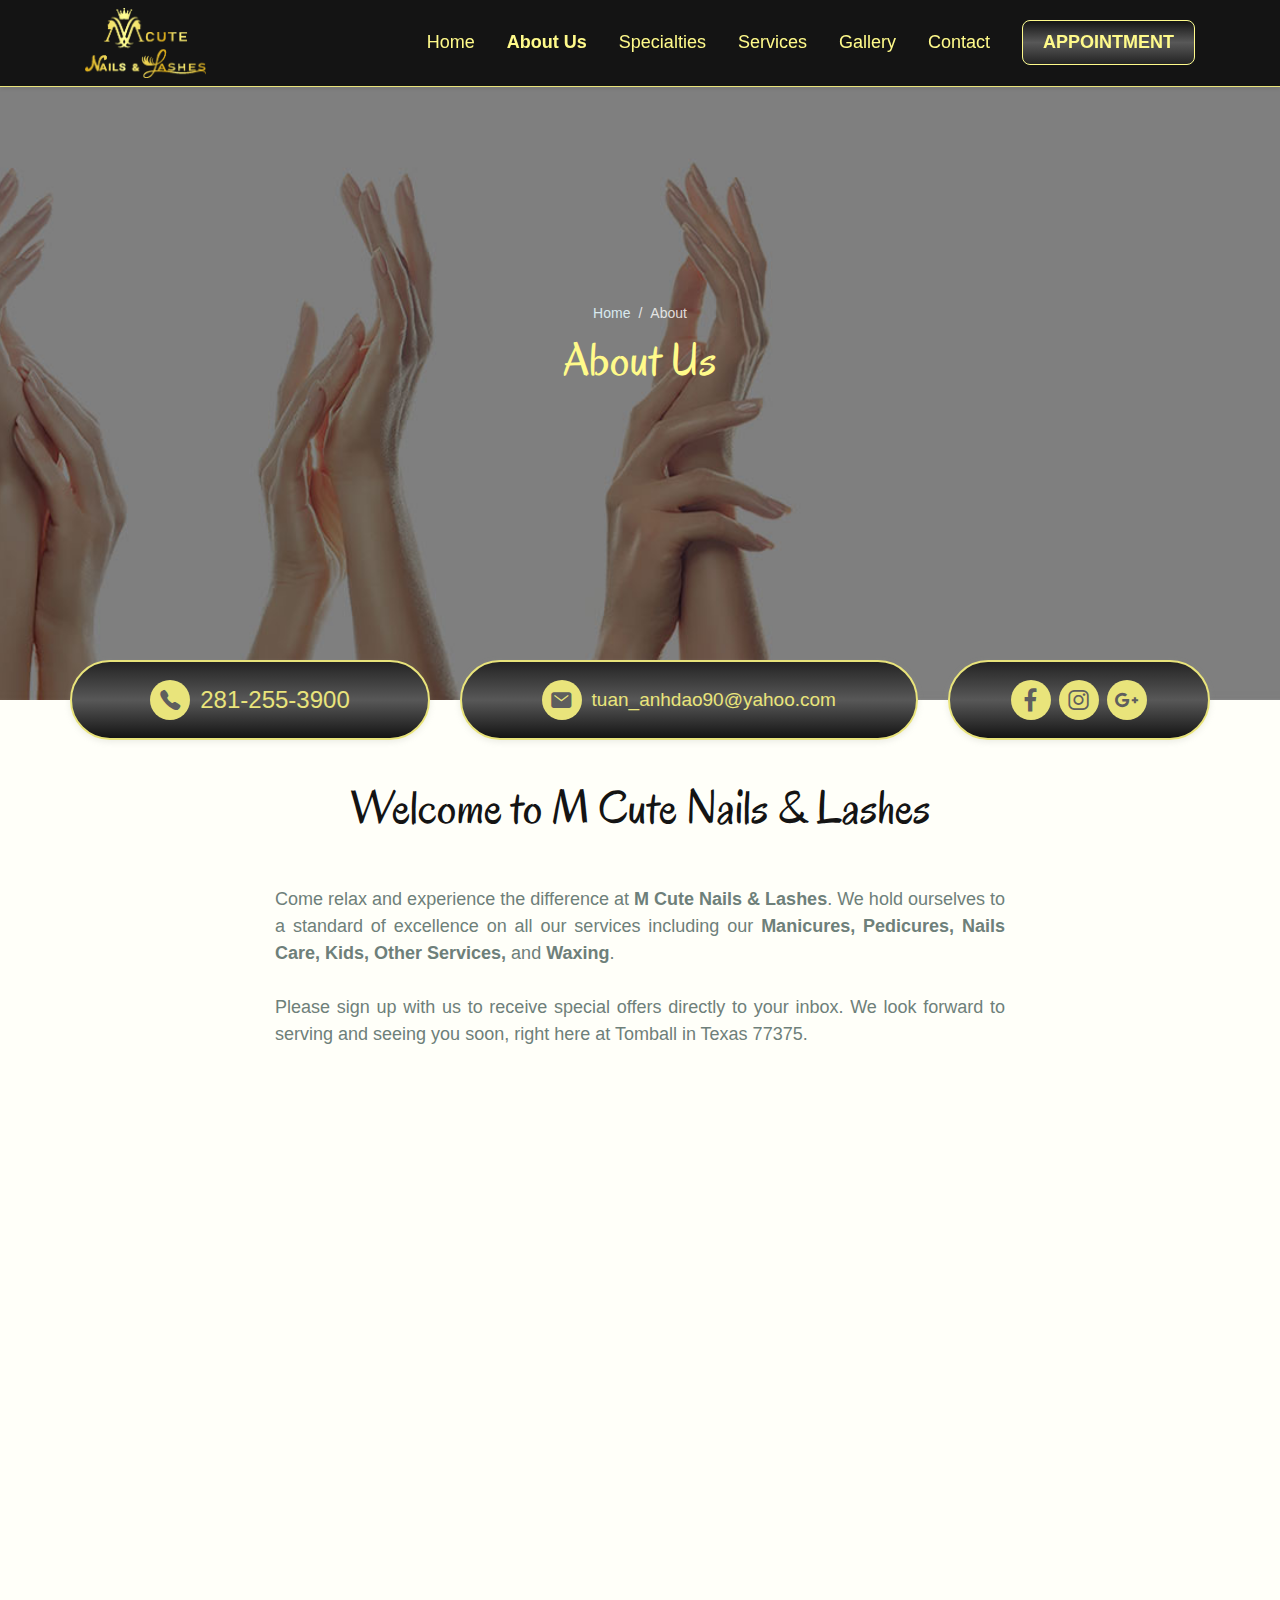
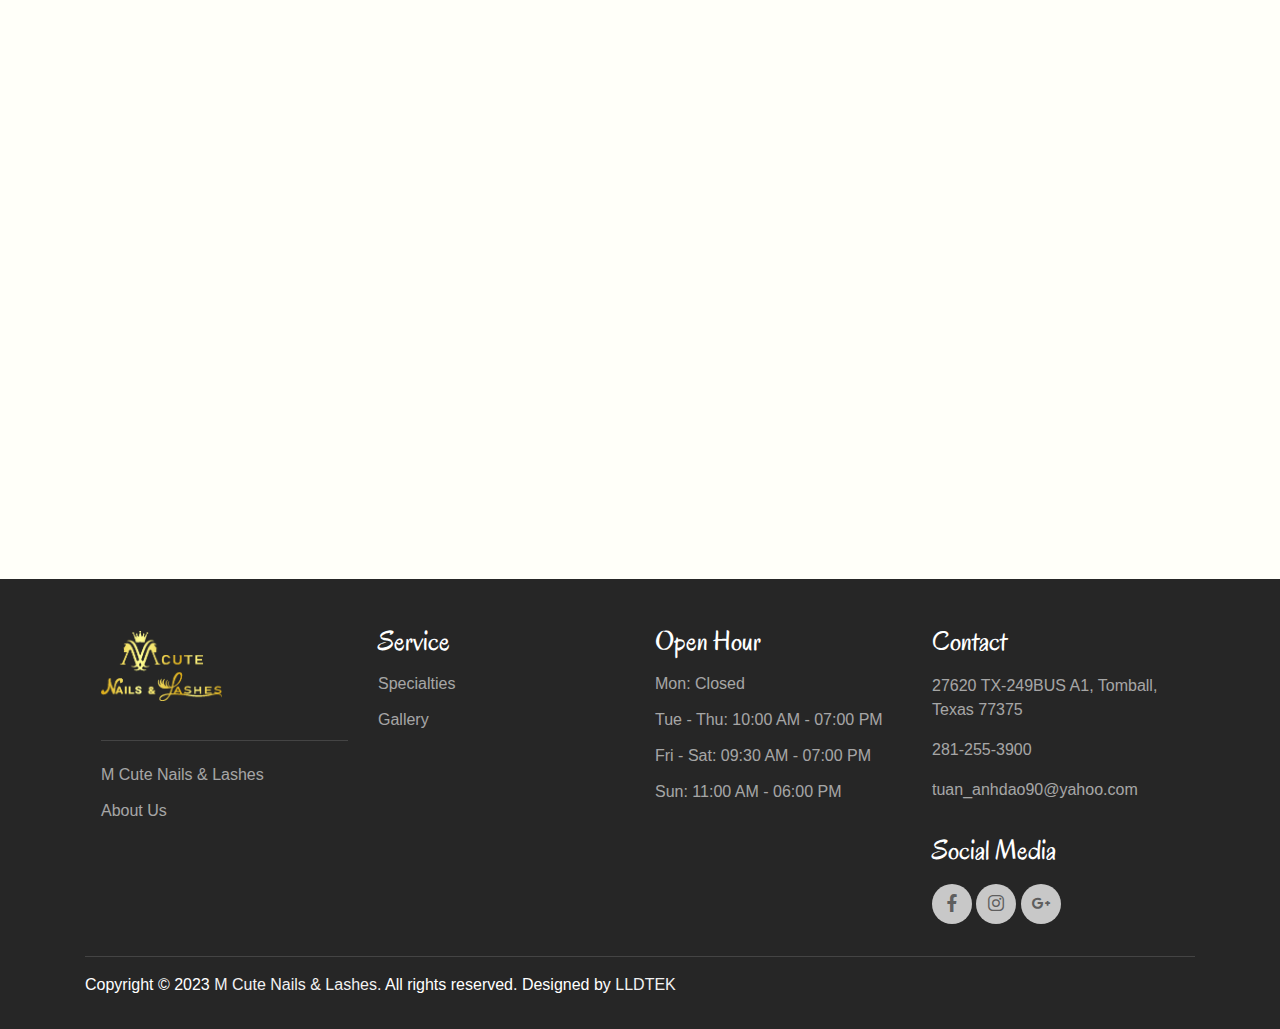
<file: about.html>
<!DOCTYPE html>
<html lang="en">
<head>
  <meta charset="UTF-8">
  <meta name="viewport" content="width=device-width, initial-scale=1.0">

  <meta http-equiv="X-UA-Compatible" content="ie=edge">

  <meta name="copyright" content="MACode ID, https://macodeid.com/">

  <title>About Us | M Cute Nails & Lashes</title>

  <link rel="icon" href="img/M-cute-nails-lashes-favicon.svg">

  <link rel="stylesheet" href="css/maicons.css">

  <link rel="stylesheet" href="css/bootstrap.css">

  <link rel="stylesheet" href="vendor/owl-carousel/css/owl.carousel.css">

  <link rel="stylesheet" href="vendor/animate/animate.css">

  <link rel="stylesheet" href="css/theme.css">
  <link rel="preconnect" href="https://fonts.googleapis.com">
  <link rel="preconnect" href="https://fonts.gstatic.com" crossorigin>
  <link href="https://fonts.googleapis.com/css2?family=Oregano&display=swap" rel="stylesheet">
</head>
<body>

  <!-- Back to top button -->
  <div class="back-to-top"></div>

  <header>
    <nav class="navbar navbar-expand-lg navbar-light shadow-sm">
      <div class="container">
        <a href="index.html"><img src="img/M-cute-nails-lashes-logo-gold.png" style="width: 121px" alt="M Cute Nails & Lashes"></a>
        <a class="navbar-brand" href="index.html">
        </a>
      
        <button class="navbar-toggler" type="button" data-toggle="collapse" data-target="#navbarSupport" aria-controls="navbarSupport" aria-expanded="false" aria-label="Toggle navigation">
          <span class="navbar-toggler-icon"></span>
        </button>
      
        <div class="collapse navbar-collapse" id="navbarSupport">
          <ul class="navbar-nav ml-auto">
            <li class="nav-item">
              <a class="nav-link" href="index.html">Home</a>
            </li>
            <li class="nav-item active">
              <a class="nav-link" href="about.html">About Us</a>
            </li>
            <li class="nav-item">
              <a class="nav-link" href="specialties.html">Specialties</a>
            </li>
            <li class="nav-item">
              <a class="nav-link" href="services.html">Services</a>
            </li>
            <li class="nav-item">
              <a class="nav-link" href="gallery.html">Gallery</a>
            </li>
            <li class="nav-item">
              <a class="nav-link" href="contact.html">Contact</a>
            </li>
            <li class="nav-item">
              <a class="btn btn-primary ml-lg-3" target=_blank href="https://www.lldtek.com/salon/appt/NjY2OTR8bWN1dGU5MTgzfFRYXzA5MTgzfDU3MzQ4YTdmOTU0YjMzZTkxNThlMzJmNWU0NjgyNTY5">Appointment</a>
            </li>
          </ul>
        </div> <!-- .navbar-collapse -->
      </div> <!-- .container -->
    </nav>
  </header>

  <div class="page-banner overlay-dark bg-image" style="background-image: url(img/home/M-cute-nails-lashes-banner-02.jpg);">
    <div class="banner-section">
      <div class="container text-center wow fadeInUp">
        <nav aria-label="Breadcrumb">
          <ol class="breadcrumb breadcrumb-dark bg-transparent justify-content-center py-0 mb-2">
            <li class="breadcrumb-item"><a href="index.html">Home</a></li>
            <li class="breadcrumb-item active" aria-current="page">About</li>
          </ol>
        </nav>
        <h1 class="font-weight-normal">About Us</h1>
      </div> <!-- .container -->
    </div> <!-- .banner-section -->
  </div> <!-- .page-banner -->

  <div class="bg-light">
    <div class="page-section py-3 mt-md-n5 custom-index">
      <div class="container p-3 p-md-0">
        <div class="row justify-content-center">
          <div class="col-md-4 col-lg-4 mb-3">
            <div class="card-service wow fadeInUp justify-content-md-center" style="visibility: visible; animation-name: fadeInUp;">
              <div class="circle-shape bg-green text-color">
                <span class="mai-call"></span>
              </div>
              <a href="tel:+12812553900"><p style="font-size: 24px">281-255-3900</p></a>
            </div>
          </div>
          <div class="col-md-5 col-lg-5 mb-3">
            <div class="card-service wow fadeInUp justify-content-md-center" style="visibility: visible; animation-name: fadeInUp;">
              <div class="circle-shape bg-green text-color">
                <span class="mai-mail"></span>
              </div>
              <a href="mailto:tuan_anhdao90@yahoo.com"><p>tuan_anhdao90@yahoo.com</p></a>
            </div>
          </div>
          <div class="col-md-3 col-lg-3">
            <div class="card-service wow fadeInUp justify-content-lg-center justify-content-between" style="visibility: visible; animation-name: fadeInUp;">
              <a href="https://www.facebook.com/profile.php?id=100076770793739" class="facebook" target="_blank">
                <div class="circle-shape bg-green text-color mr-2 mr-lg-2">
                  <span class="mai-logo-facebook-f"></span>
                </div>
              </a>
              <a href="https://www.instagram.com/m_cute_nails_and_lashes" class="instagram" target="_blank">
                <div class="circle-shape bg-green text-color mr-2 mr-lg-2">
                  <span class="mai-logo-instagram"></span>
                </div>
              </a>
              <a href="https://goo.gl/maps/GedCM6JTm1GfE3REA" class="google" target="_blank">
                <div class="circle-shape bg-green text-color">
                  <span class="mai-logo-google"></span>
                </div>
              </a>
            </div>
          </div>
        </div>
      </div>
    </div>
  
    <div class="page-section">
      <div class="container">
        <div class="row justify-content-center">
          <div class="col-lg-8 wow fadeInUp">
            <h1 class="text-center mb-5">Welcome to M Cute Nails & Lashes</h1>
            <div class="text-lg">
              <p class="text-grey mb-4 text-justify">Come relax and experience the difference at <b>M Cute Nails & Lashes</b>. We hold ourselves to a standard of excellence on all our services including our <b>Manicures, Pedicures, Nails Care, Kids, Other Services, </b>and <b>Waxing</b>.
                <br><br>
              
              
                Please sign up with us to receive special offers directly to your inbox. We look forward to serving and seeing you soon, right here at Tomball in Texas 77375.</p>
            </div>
          </div>
          <div class="col-lg-10 mt-5">
            <h1 class="text-center wow fadeInUp">Specialties</h1>
            <img class="m-auto d-block wow fadeInUp" src="img/bg-floral-title.png" alt="">
            <div class="row justify-content-center mt-4">
              <div class="col-md-6 col-lg-4 py-3 wow zoomIn">
                <div class="card-doctor">
                  <div class="header">
                    <img src="img/gallery/M-cute-nails-lashes-specialties-01.jpg" alt="M Cute Nails & Lashes 09">
                    <div class="meta">
                      <a target=_blank href="https://www.facebook.com/profile.php?id=100076770793739"><span class="mai-logo-facebook-f"></span></a>
                      <a target=_blank href="https://www.instagram.com/m_cute_nails_and_lashes"><span class="mai-logo-instagram"></span></a>
                      <a target=_blank href="https://goo.gl/maps/GedCM6JTm1GfE3REA"><span class="mai-logo-google"></span></a>
                    </div>
                  </div>
                </div>
              </div>
              <div class="col-md-6 col-lg-4 py-3 wow zoomIn">
                <div class="card-doctor">
                  <div class="header">
                    <img src="img/gallery/M-cute-nails-lashes-specialties-02.jpg" alt="M Cute Nails & Lashes 09">
                    <div class="meta">
                      <a target=_blank href="https://www.facebook.com/profile.php?id=100076770793739"><span class="mai-logo-facebook-f"></span></a>
                      <a target=_blank href="https://www.instagram.com/m_cute_nails_and_lashes"><span class="mai-logo-instagram"></span></a>
                      <a target=_blank href="https://goo.gl/maps/GedCM6JTm1GfE3REA"><span class="mai-logo-google"></span></a>
                    </div>
                  </div>
                </div>
              </div>
              <div class="col-md-6 col-lg-4 py-3 wow zoomIn">
                <div class="card-doctor">
                  <div class="header">
                    <img src="img/gallery/M-cute-nails-lashes-specialties-03.jpg" alt="M Cute Nails & Lashes 09">
                    <div class="meta">
                      <a target=_blank href="https://www.facebook.com/profile.php?id=100076770793739"><span class="mai-logo-facebook-f"></span></a>
                      <a target=_blank href="https://www.instagram.com/m_cute_nails_and_lashes"><span class="mai-logo-instagram"></span></a>
                      <a target=_blank href="https://goo.gl/maps/GedCM6JTm1GfE3REA"><span class="mai-logo-google"></span></a>
                    </div>
                  </div>
                </div>
              </div>
              <div class="col-md-6 col-lg-4 wow zoomIn">
                <div class="card-doctor">
                  <div class="header">
                    <img src="img/gallery/M-cute-nails-lashes-specialties-04.jpg" alt="M Cute Nails & Lashes">
                    <div class="meta">
                      <a target=_blank href="https://www.facebook.com/profile.php?id=100076770793739"><span class="mai-logo-facebook-f"></span></a>
                      <a target=_blank href="https://www.instagram.com/m_cute_nails_and_lashes"><span class="mai-logo-instagram"></span></a>
                      <a target=_blank href="https://goo.gl/maps/GedCM6JTm1GfE3REA"><span class="mai-logo-google"></span></a>
                    </div>
                  </div>
                </div>
              </div>
              <div class="col-md-6 col-lg-4 wow zoomIn">
                <div class="card-doctor">
                  <div class="header">
                    <img src="img/gallery/M-cute-nails-lashes-specialties-05.jpg" alt="M Cute Nails & Lashes">
                    <div class="meta">
                      <a target=_blank href="https://www.facebook.com/profile.php?id=100076770793739"><span class="mai-logo-facebook-f"></span></a>
                      <a target=_blank href="https://www.instagram.com/m_cute_nails_and_lashes"><span class="mai-logo-instagram"></span></a>
                      <a target=_blank href="https://goo.gl/maps/GedCM6JTm1GfE3REA"><span class="mai-logo-google"></span></a>
                    </div>
                  </div>
                </div>
              </div>
              <div class="col-md-6 col-lg-4 wow zoomIn">
                <div class="card-doctor">
                  <div class="header">
                    <img src="img/gallery/M-cute-nails-lashes-specialties-06.jpg" alt="M Cute Nails & Lashes">
                    <div class="meta">
                      <a target=_blank href="https://www.facebook.com/profile.php?id=100076770793739"><span class="mai-logo-facebook-f"></span></a>
                      <a target=_blank href="https://www.instagram.com/m_cute_nails_and_lashes"><span class="mai-logo-instagram"></span></a>
                      <a target=_blank href="https://goo.gl/maps/GedCM6JTm1GfE3REA"><span class="mai-logo-google"></span></a>
                    </div>
                  </div>
                </div>
              </div>
            
              
          
          
            </div>
          </div>
        </div>
      </div>
    </div>
  </div>
  

  <footer class="page-footer">
    <div class="container">
      <div class="row px-md-3">
        <div class="col-sm-6 col-lg-3 py-3">
          <ul class="footer-menu">
            <li><a href="index.html"><img src="img/M-cute-nails-lashes-logo-gold.png" style="width: 121px" alt="M Cute Nails & Lashes" class="margin-bottom"></a></li>
            <hr>
            <li class="mt-3"><a target=_blank href="index.html">M Cute Nails & Lashes</a></li>
            <li><a target=_blank href="about.html">About Us</a></li>
          </ul>
        </div>
        <div class="col-sm-6 col-lg-3 py-3">
          <h3>Service</h3>
          <ul class="footer-menu">
            <li><a target=_blank href="specialties.html">Specialties</a></li>
            <li><a target=_blank href="gallery.html">Gallery</a></li>
          </ul>
        </div>
        <div class="col-sm-6 col-lg-3 py-3">
          <h3>Open Hour</h3>
          <ul class="footer-menu">
            <li><a href="#">Mon: Closed</a></li>
            <li><a href="#">Tue - Thu: 10:00 AM - 07:00 PM</a></li>
            <li><a href="#">Fri - Sat: 09:30 AM - 07:00 PM</a></li>
            <li><a href="#">Sun: 11:00 AM - 06:00 PM</a></li>
          </ul>
        </div>
        <div class="col-sm-6 col-lg-3 py-3">
          <h3>Contact</h3>
          <p class="footer-link mt-2">27620 TX-249BUS A1, Tomball, Texas 77375</p>
          <a href="tel:+12812553900" class="footer-link">281-255-3900</a><br>
          <a href="mailto:tuan_anhdao90@yahoo.com" class="footer-link">tuan_anhdao90@yahoo.com</a>
        
          <h3 class="mt-3">Social Media</h3>
          <div class="footer-sosmed mt-3">
            <a target=_blank href="https://www.facebook.com/profile.php?id=100076770793739"><span class="mai-logo-facebook-f"></span></a>
            <a target=_blank href="https://www.instagram.com/m_cute_nails_and_lashes"><span class="mai-logo-instagram"></span></a>
            <a target=_blank href="https://goo.gl/maps/GedCM6JTm1GfE3REA"><span class="mai-logo-google"></span></a>
          </div>
        </div>
      </div>
    
      <hr>
      <p id="copyright">Copyright &copy; 2023 <a href="index.html" target="_blank">M Cute Nails & Lashes. </a> All rights reserved. Designed by <a href="https://www.lldtek.com/" target="_blank">LLDTEK</a> </p>
    </div>
  </footer>

<script src="js/jquery-3.5.1.min.js"></script>

<script src="js/bootstrap.bundle.min.js"></script>

<script src="vendor/owl-carousel/js/owl.carousel.min.js"></script>

<script src="vendor/wow/wow.min.js"></script>

<script src="js/theme.js"></script>
  
</body>
</html>
</file>
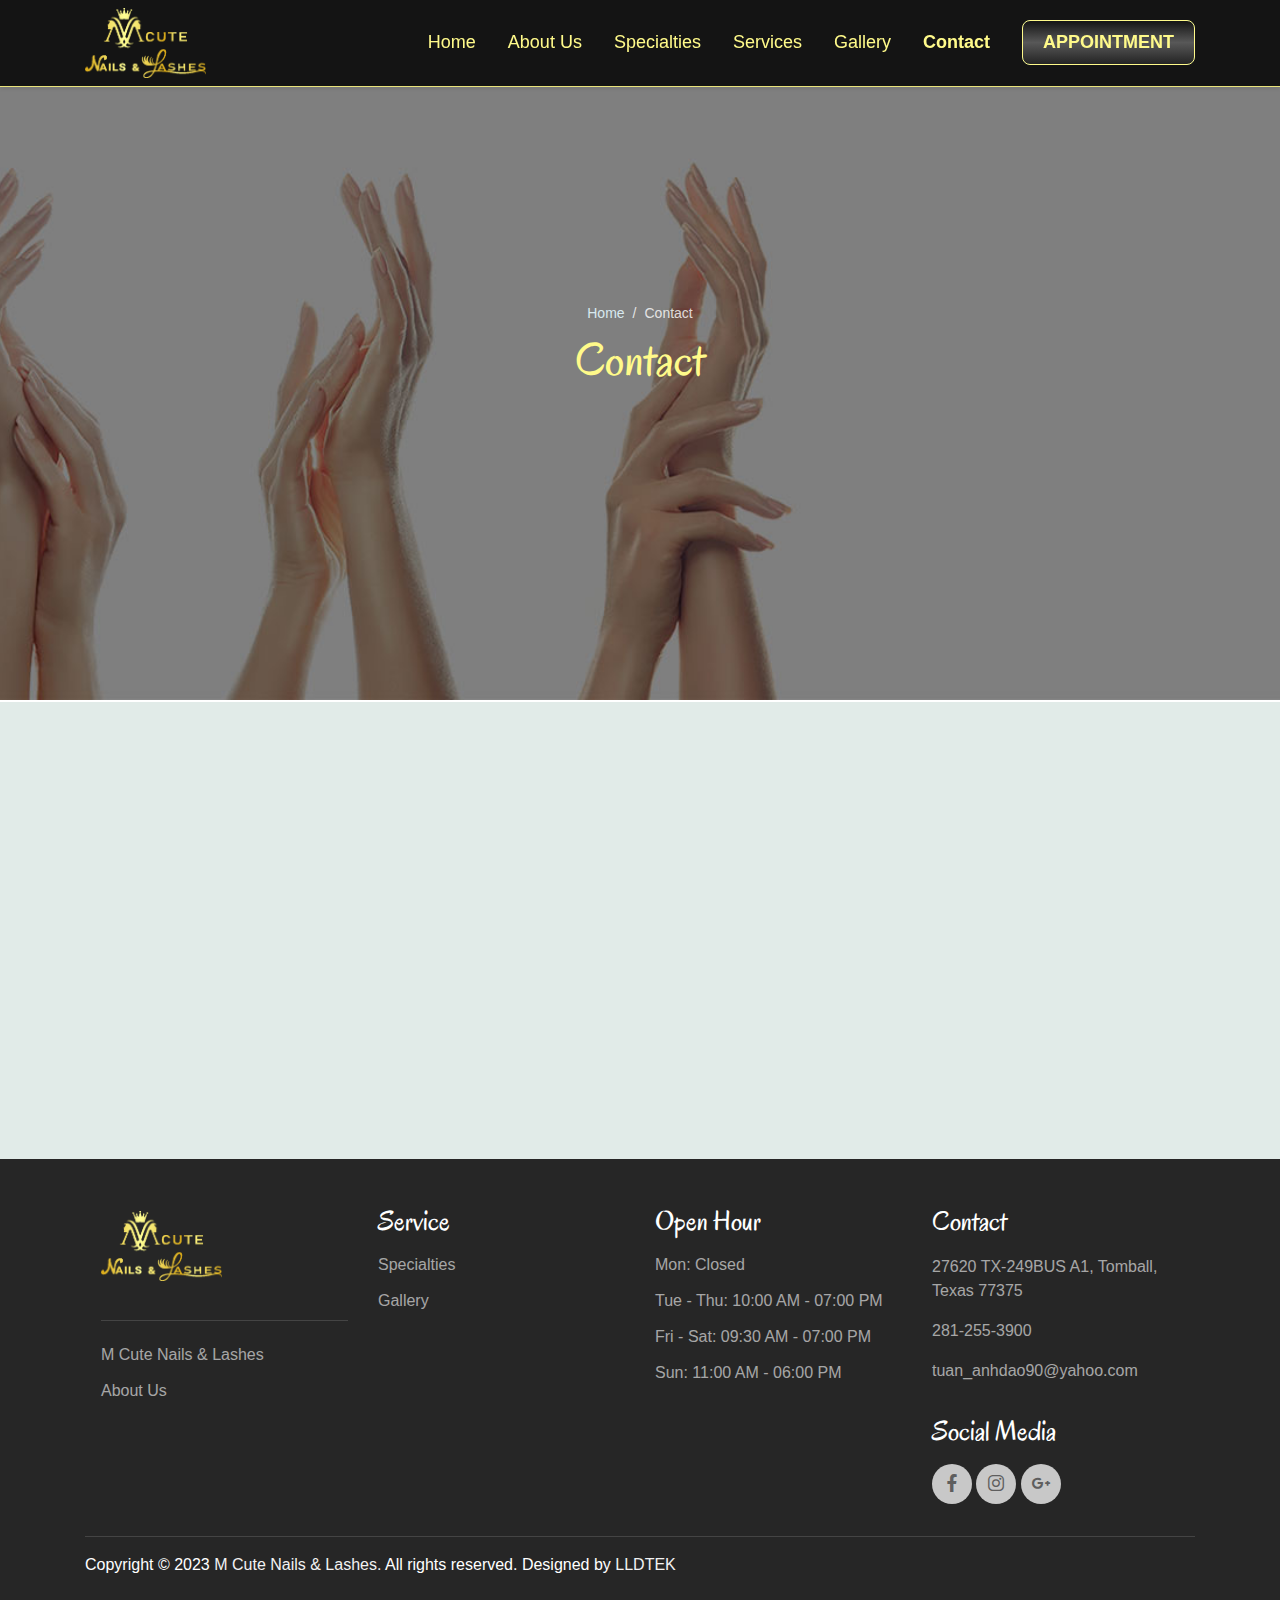
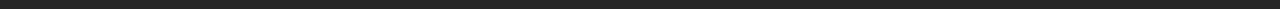
<file: contact.html>
<!DOCTYPE html>
<html lang="en">
<head>
  <meta charset="UTF-8">
  <meta name="viewport" content="width=device-width, initial-scale=1.0">

  <meta http-equiv="X-UA-Compatible" content="ie=edge">

  <meta name="copyright" content="MACode ID, https://macodeid.com/">

  <title>Contact | M Cute Nails & Lashes</title>

  <link rel="stylesheet" href="css/maicons.css">

  <link rel="stylesheet" href="css/bootstrap.css">

  <link rel="stylesheet" href="vendor/owl-carousel/css/owl.carousel.css">

  <link rel="stylesheet" href="vendor/animate/animate.css">

  <link rel="stylesheet" href="css/theme.css">
  <link rel="icon" href="img/M-cute-nails-lashes-favicon.svg">
  
  <link rel="preconnect" href="https://fonts.googleapis.com">
  <link rel="preconnect" href="https://fonts.gstatic.com" crossorigin>
  <link href="https://fonts.googleapis.com/css2?family=Oregano&display=swap" rel="stylesheet">
</head>
<body>

  <!-- Back to top button -->
  <div class="back-to-top"></div>

  <header>
  
    <nav class="navbar navbar-expand-lg navbar-light shadow-sm">
      <div class="container">
        <a href="index.html"><img src="img/M-cute-nails-lashes-logo-gold.png" style="width: 121px" alt="M Cute Nails & Lashes"></a>
        <a class="navbar-brand" href="index.html">
        </a>
      
        <button class="navbar-toggler" type="button" data-toggle="collapse" data-target="#navbarSupport" aria-controls="navbarSupport" aria-expanded="false" aria-label="Toggle navigation">
          <span class="navbar-toggler-icon"></span>
        </button>
      
        <div class="collapse navbar-collapse" id="navbarSupport">
          <ul class="navbar-nav ml-auto">
            <li class="nav-item">
              <a class="nav-link" href="index.html">Home</a>
            </li>
            <li class="nav-item">
              <a class="nav-link" href="about.html">About Us</a>
            </li>
            <li class="nav-item">
              <a class="nav-link" href="specialties.html">Specialties</a>
            </li>
            <li class="nav-item">
              <a class="nav-link" href="services.html">Services</a>
            </li>
            <li class="nav-item">
              <a class="nav-link" href="gallery.html">Gallery</a>
            </li>
            <li class="nav-item active">
              <a class="nav-link" href="contact.html">Contact</a>
            </li>
            <li class="nav-item">
              <a class="btn btn-primary ml-lg-3" target=_blank href="https://www.lldtek.com/salon/appt/NjY2OTR8bWN1dGU5MTgzfFRYXzA5MTgzfDU3MzQ4YTdmOTU0YjMzZTkxNThlMzJmNWU0NjgyNTY5">Appointment</a>
            </li>
          </ul>
        </div> <!-- .navbar-collapse -->
      </div> <!-- .container -->
    </nav>

  </header>

  <div class="page-banner overlay-dark bg-image" style="background-image: url(img/home/M-cute-nails-lashes-banner-02.jpg);">
    <div class="banner-section">
      <div class="container text-center wow fadeInUp">
        <nav aria-label="Breadcrumb">
          <ol class="breadcrumb breadcrumb-dark bg-transparent justify-content-center py-0 mb-2">
            <li class="breadcrumb-item"><a href="index.html">Home</a></li>
            <li class="breadcrumb-item active" aria-current="page">Contact</li>
          </ol>
        </nav>
        <h1 class="font-weight-normal">Contact</h1>
      </div> <!-- .container -->
    </div> <!-- .banner-section -->
  </div> <!-- .page-banner -->


  <div class="maps-container wow fadeInUp">
    <!--<div id="google-maps"></div>-->
    <div class="map_w3layouts_agile">
      <iframe src="https://www.google.com/maps/embed?pb=!1m18!1m12!1m3!1d3452.6872672281343!2d-95.62781422385174!3d30.074497517145115!2m3!1f0!2f0!3f0!3m2!1i1024!2i768!4f13.1!3m3!1m2!1s0x86472c8d4f3e06f7%3A0x1c510cf22953ff99!2sM%20Cute%20Nails%20%26%20Lashes!5e0!3m2!1sen!2s!4v1686892003661!5m2!1sen!2s" width="100%" height="450" style="border:0;" allowfullscreen="" loading="lazy" referrerpolicy="no-referrer-when-downgrade"></iframe>

    </div>
  </div>


  <footer class="page-footer">
    <div class="container">
      <div class="row px-md-3">
        <div class="col-sm-6 col-lg-3 py-3">
          <ul class="footer-menu">
            <li><a href="index.html"><img src="img/M-cute-nails-lashes-logo-gold.png" style="width: 121px" alt="M Cute Nails & Lashes" class="margin-bottom"></a></li>
            <hr>
            <li class="mt-3"><a target=_blank href="index.html">M Cute Nails & Lashes</a></li>
            <li><a target=_blank href="about.html">About Us</a></li>
          </ul>
        </div>
        <div class="col-sm-6 col-lg-3 py-3">
          <h3>Service</h3>
          <ul class="footer-menu">
            <li><a target=_blank href="specialties.html">Specialties</a></li>
            <li><a target=_blank href="gallery.html">Gallery</a></li>
          </ul>
        </div>
        <div class="col-sm-6 col-lg-3 py-3">
          <h3>Open Hour</h3>
          <ul class="footer-menu">
            <li><a href="#">Mon: Closed</a></li>
            <li><a href="#">Tue - Thu: 10:00 AM - 07:00 PM</a></li>
            <li><a href="#">Fri - Sat: 09:30 AM - 07:00 PM</a></li>
            <li><a href="#">Sun: 11:00 AM - 06:00 PM</a></li>
          </ul>
        </div>
        <div class="col-sm-6 col-lg-3 py-3">
          <h3>Contact</h3>
          <p class="footer-link mt-2">27620 TX-249BUS A1, Tomball, Texas 77375</p>
          <a href="tel:+12812553900" class="footer-link">281-255-3900</a><br>
          <a href="mailto:tuan_anhdao90@yahoo.com" class="footer-link">tuan_anhdao90@yahoo.com</a>
        
          <h3 class="mt-3">Social Media</h3>
          <div class="footer-sosmed mt-3">
            <a target=_blank href="https://www.facebook.com/profile.php?id=100076770793739"><span class="mai-logo-facebook-f"></span></a>
            <a target=_blank href="https://www.instagram.com/m_cute_nails_and_lashes"><span class="mai-logo-instagram"></span></a>
            <a target=_blank href="https://goo.gl/maps/GedCM6JTm1GfE3REA"><span class="mai-logo-google"></span></a>
          </div>
        </div>
      </div>
    
      <hr>
      <p id="copyright">Copyright &copy; 2023 <a href="index.html" target="_blank">M Cute Nails & Lashes. </a> All rights reserved. Designed by <a href="https://www.lldtek.com/" target="_blank">LLDTEK</a> </p>
    </div>
  </footer>

<script src="js/jquery-3.5.1.min.js"></script>

<script src="js/bootstrap.bundle.min.js"></script>

<script src="vendor/owl-carousel/js/owl.carousel.min.js"></script>

<script src="vendor/wow/wow.min.js"></script>

<script src="js/google-maps.js"></script>

<script src="js/theme.js"></script>

<!--<script async defer src="https://maps.googleapis.com/maps/api/js?key=AIzaSyAIA_zqjFMsJM_sxP9-6Pde5vVCTyJmUHM&callback=initMap"></script>-->
  
</body>
</html>
</file>
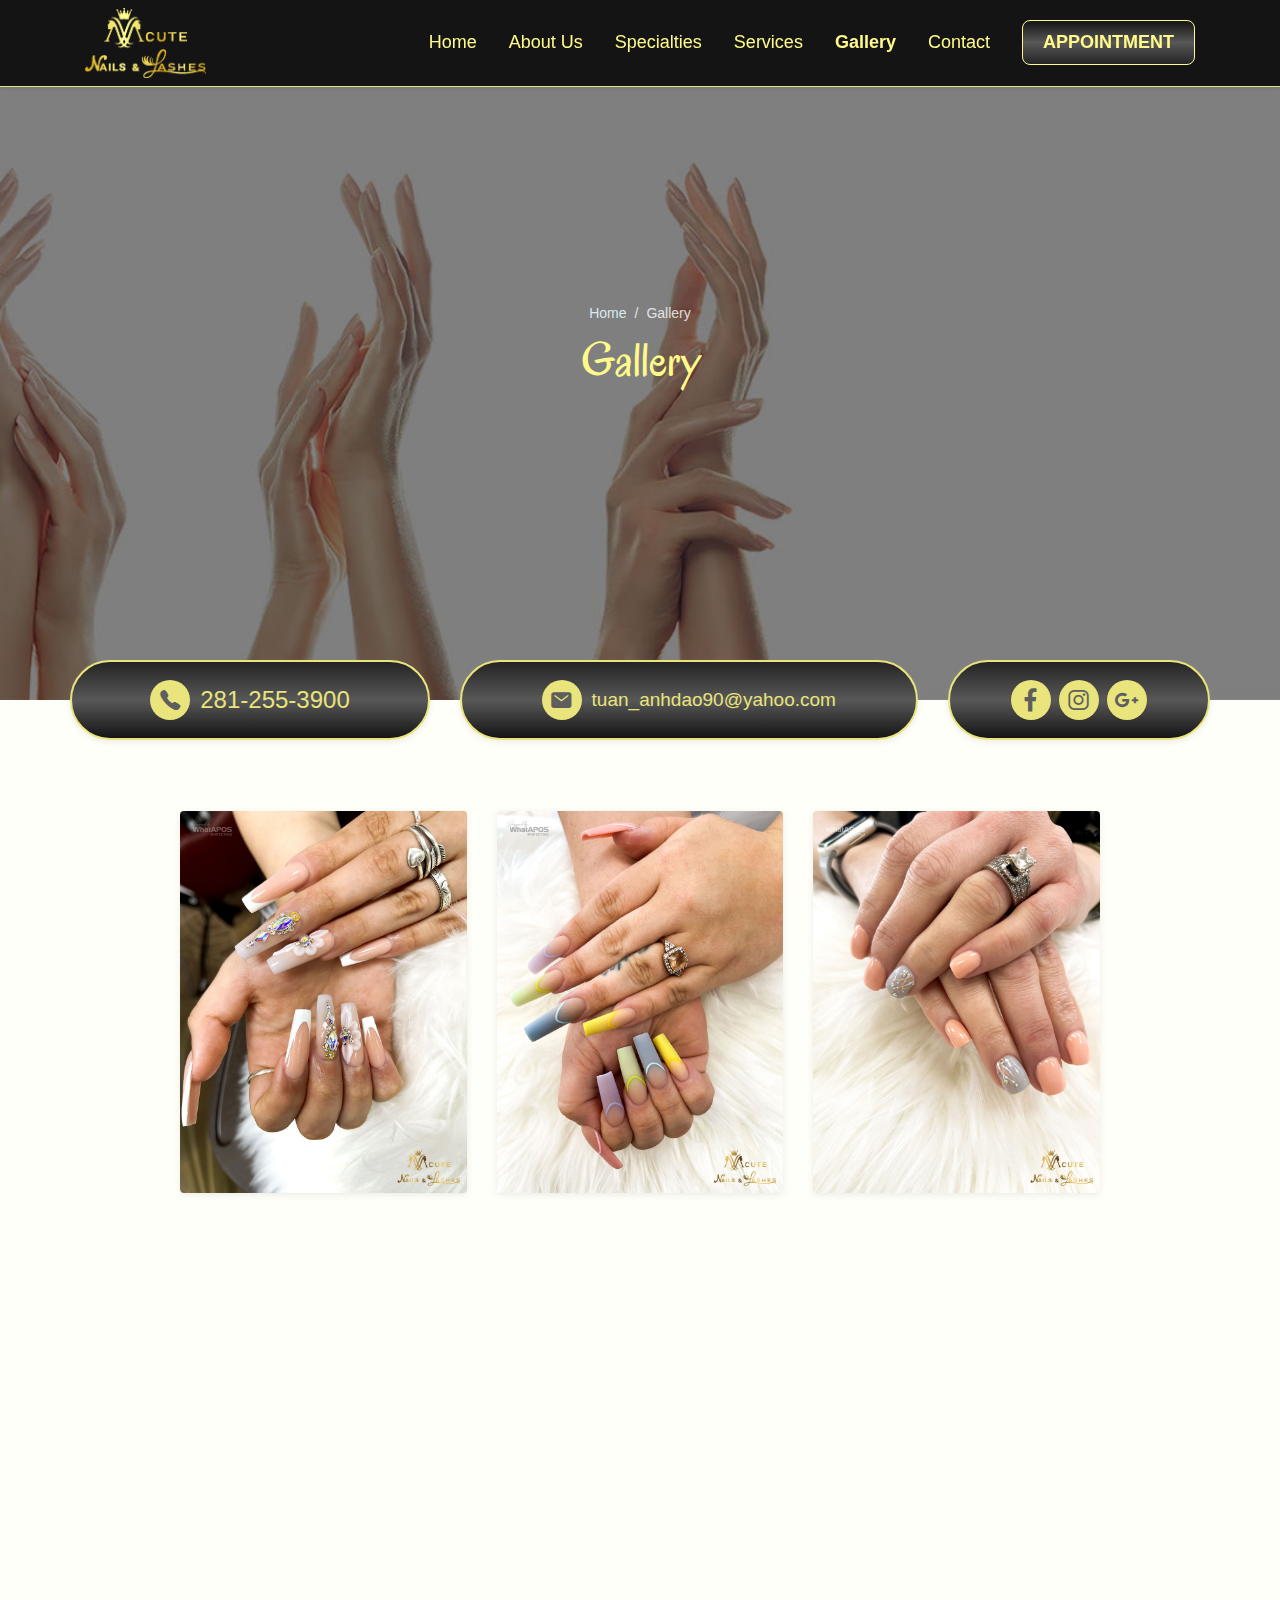
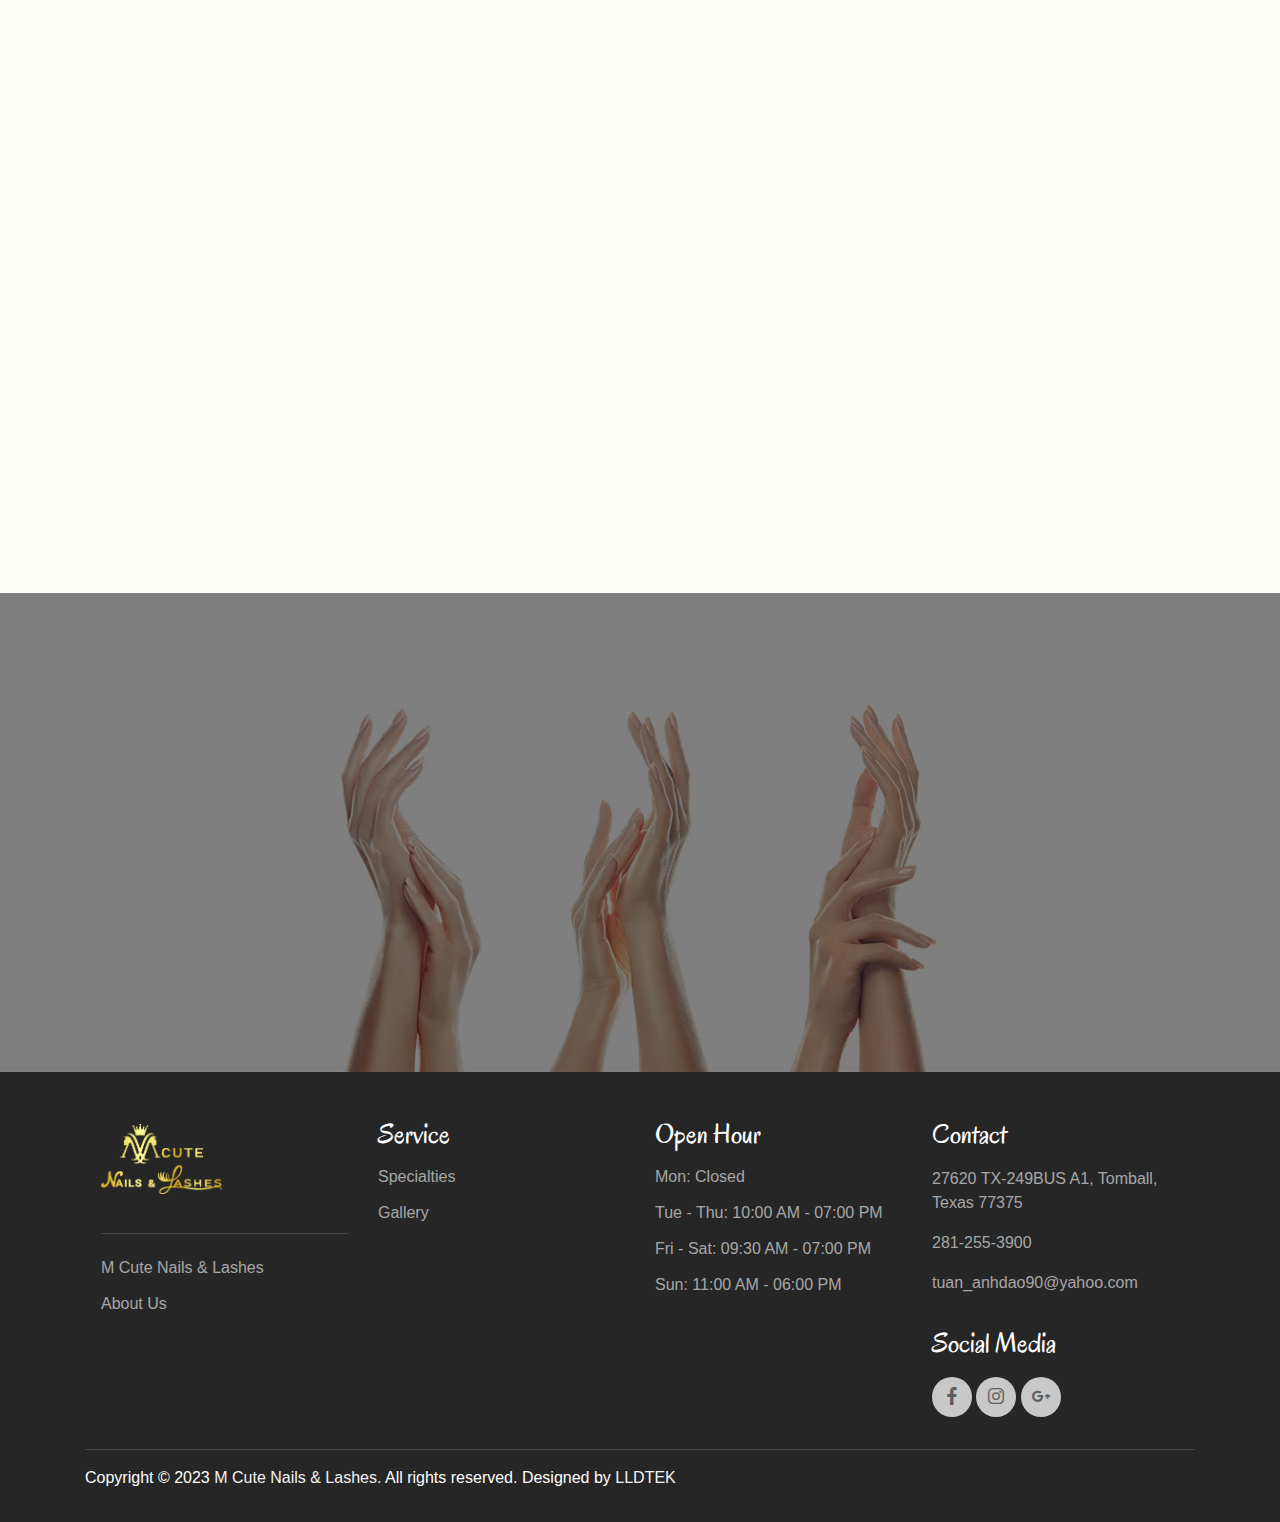
<file: gallery.html>
<!DOCTYPE html>
<html lang="en">
<head>
  <meta charset="UTF-8">
  <meta name="viewport" content="width=device-width, initial-scale=1.0">

  <meta http-equiv="X-UA-Compatible" content="ie=edge">

  <meta name="copyright" content="MACode ID, https://macodeid.com/">

  <title>Gallery | M Cute Nails & Lashes</title>

  <link rel="stylesheet" href="css/maicons.css">

  <link rel="stylesheet" href="css/bootstrap.css">

  <link rel="stylesheet" href="vendor/owl-carousel/css/owl.carousel.css">

  <link rel="stylesheet" href="vendor/animate/animate.css">

  <link rel="stylesheet" href="css/theme.css">
  <link rel="icon" href="img/M-cute-nails-lashes-favicon.svg">
  
  <link rel="preconnect" href="https://fonts.googleapis.com">
  <link rel="preconnect" href="https://fonts.gstatic.com" crossorigin>
  <link href="https://fonts.googleapis.com/css2?family=Oregano&display=swap" rel="stylesheet">
</head>
<body>

  <!-- Back to top button -->
  <div class="back-to-top"></div>

  <header>
  
    <nav class="navbar navbar-expand-lg navbar-light shadow-sm">
      <div class="container">
        <a href="index.html"><img src="img/M-cute-nails-lashes-logo-gold.png" style="width: 121px" alt="M Cute Nails & Lashes"></a>
        <a class="navbar-brand" href="index.html">
        </a>
      
        <button class="navbar-toggler" type="button" data-toggle="collapse" data-target="#navbarSupport" aria-controls="navbarSupport" aria-expanded="false" aria-label="Toggle navigation">
          <span class="navbar-toggler-icon"></span>
        </button>
      
        <div class="collapse navbar-collapse" id="navbarSupport">
          <ul class="navbar-nav ml-auto">
            <li class="nav-item">
              <a class="nav-link" href="index.html">Home</a>
            </li>
            <li class="nav-item">
              <a class="nav-link" href="about.html">About Us</a>
            </li>
            <li class="nav-item">
              <a class="nav-link" href="specialties.html">Specialties</a>
            </li>
            <li class="nav-item">
              <a class="nav-link" href="services.html">Services</a>
            </li>
            <li class="nav-item active">
              <a class="nav-link" href="gallery.html">Gallery</a>
            </li>
            <li class="nav-item">
              <a class="nav-link" href="contact.html">Contact</a>
            </li>
            <li class="nav-item">
              <a class="btn btn-primary ml-lg-3" target=_blank href="https://www.lldtek.com/salon/appt/NjY2OTR8bWN1dGU5MTgzfFRYXzA5MTgzfDU3MzQ4YTdmOTU0YjMzZTkxNThlMzJmNWU0NjgyNTY5">Appointment</a>
            </li>
          </ul>
        </div> <!-- .navbar-collapse -->
      </div> <!-- .container -->
    </nav>
  </header>


  <div class="page-banner overlay-dark bg-image" style="background-image: url(img/home/M-cute-nails-lashes-banner-02.jpg);">
    <div class="banner-section">
      <div class="container text-center wow fadeInUp">
        <nav aria-label="Breadcrumb">
          <ol class="breadcrumb breadcrumb-dark bg-transparent justify-content-center py-0 mb-2">
            <li class="breadcrumb-item"><a href="index.html">Home</a></li>
            <li class="breadcrumb-item active" aria-current="page">Gallery</li>
          </ol>
        </nav>
        <h1 class="font-weight-normal">Gallery</h1>
      </div> <!-- .container -->
    </div> <!-- .banner-section -->
  </div> <!-- .page-banner -->

  <div class="bg-light">
    <div class="page-section py-3 mt-md-n5 custom-index">
      <div class="container p-3 p-md-0">
        <div class="row justify-content-center">
          <div class="col-md-4 col-lg-4 mb-3">
            <div class="card-service wow fadeInUp justify-content-md-center" style="visibility: visible; animation-name: fadeInUp;">
              <div class="circle-shape bg-green text-color">
                <span class="mai-call"></span>
              </div>
              <a href="tel:+12812553900"><p style="font-size: 24px">281-255-3900</p></a>
            </div>
          </div>
          <div class="col-md-5 col-lg-5 mb-3">
            <div class="card-service wow fadeInUp justify-content-md-center" style="visibility: visible; animation-name: fadeInUp;">
              <div class="circle-shape bg-green text-color">
                <span class="mai-mail"></span>
              </div>
              <a href="mailto:tuan_anhdao90@yahoo.com"><p>tuan_anhdao90@yahoo.com</p></a>
            </div>
          </div>
          <div class="col-md-3 col-lg-3">
            <div class="card-service wow fadeInUp justify-content-lg-center justify-content-between" style="visibility: visible; animation-name: fadeInUp;">
              <a href="https://www.facebook.com/profile.php?id=100076770793739" class="facebook" target="_blank">
                <div class="circle-shape bg-green text-color mr-2 mr-lg-2">
                  <span class="mai-logo-facebook-f"></span>
                </div>
              </a>
              <a href="https://www.instagram.com/m_cute_nails_and_lashes" class="instagram" target="_blank">
                <div class="circle-shape bg-green text-color mr-2 mr-lg-2">
                  <span class="mai-logo-instagram"></span>
                </div>
              </a>
              <a href="https://goo.gl/maps/GedCM6JTm1GfE3REA" class="google" target="_blank">
                <div class="circle-shape bg-green text-color">
                  <span class="mai-logo-google"></span>
                </div>
              </a>
            </div>
          </div>
        </div>
      </div>
    </div>
  
    <div class="page-section">
      <div class="container">
        <div class="row justify-content-center">
          <div class="col-lg-10">
          
            <div class="row">
            
            
              <div class="col-md-6 col-lg-4 py-3 wow zoomIn">
                <div class="card-doctor">
                  <div class="header">
                    <img src="img/gallery/M-cute-nails-lashes-gallery-01.jpg" alt="M Cute Nails & Lashes">
                    <div class="meta">
                      <a target=_blank href="https://www.facebook.com/profile.php?id=100076770793739"><span class="mai-logo-facebook-f"></span></a>
                      <a target=_blank href="https://www.instagram.com/m_cute_nails_and_lashes"><span class="mai-logo-instagram"></span></a>
                      <a target=_blank href="https://goo.gl/maps/GedCM6JTm1GfE3REA"><span class="mai-logo-google"></span></a>
                    </div>
                  </div>
                </div>
              </div>
            
              <div class="col-md-6 col-lg-4 py-3 wow zoomIn">
                <div class="card-doctor">
                  <div class="header">
                    <img src="img/gallery/M-cute-nails-lashes-gallery-02.jpg" alt="M Cute Nails & Lashes">
                    <div class="meta">
                      <a target=_blank href="https://www.facebook.com/profile.php?id=100076770793739"><span class="mai-logo-facebook-f"></span></a>
                      <a target=_blank href="https://www.instagram.com/m_cute_nails_and_lashes"><span class="mai-logo-instagram"></span></a>
                      <a target=_blank href="https://goo.gl/maps/GedCM6JTm1GfE3REA"><span class="mai-logo-google"></span></a>
                    </div>
                  </div>
                </div>
              </div>
            
              <div class="col-md-6 col-lg-4 py-3 wow zoomIn">
                <div class="card-doctor">
                  <div class="header">
                    <img src="img/gallery/M-cute-nails-lashes-gallery-03.jpg" alt="M Cute Nails & Lashes">
                    <div class="meta">
                      <a target=_blank href="https://www.facebook.com/profile.php?id=100076770793739"><span class="mai-logo-facebook-f"></span></a>
                      <a target=_blank href="https://www.instagram.com/m_cute_nails_and_lashes"><span class="mai-logo-instagram"></span></a>
                      <a target=_blank href="https://goo.gl/maps/GedCM6JTm1GfE3REA"><span class="mai-logo-google"></span></a>
                    </div>
                  </div>
                </div>
              </div>
            
              <div class="col-md-6 col-lg-4 py-3 wow zoomIn">
                <div class="card-doctor">
                  <div class="header">
                    <img src="img/gallery/M-cute-nails-lashes-gallery-04.jpg" alt="M Cute Nails & Lashes">
                    <div class="meta">
                      <a target=_blank href="https://www.facebook.com/profile.php?id=100076770793739"><span class="mai-logo-facebook-f"></span></a>
                      <a target=_blank href="https://www.instagram.com/m_cute_nails_and_lashes"><span class="mai-logo-instagram"></span></a>
                      <a target=_blank href="https://goo.gl/maps/GedCM6JTm1GfE3REA"><span class="mai-logo-google"></span></a>
                    </div>
                  </div>
                </div>
              </div>
            
              <div class="col-md-6 col-lg-4 py-3 wow zoomIn">
                <div class="card-doctor">
                  <div class="header">
                    <img src="img/gallery/M-cute-nails-lashes-gallery-05.jpg" alt="M Cute Nails & Lashes">
                    <div class="meta">
                      <a target=_blank href="https://www.facebook.com/profile.php?id=100076770793739"><span class="mai-logo-facebook-f"></span></a>
                      <a target=_blank href="https://www.instagram.com/m_cute_nails_and_lashes"><span class="mai-logo-instagram"></span></a>
                      <a target=_blank href="https://goo.gl/maps/GedCM6JTm1GfE3REA"><span class="mai-logo-google"></span></a>
                    </div>
                  </div>
                </div>
              </div>
            
            
              <div class="col-md-6 col-lg-4 py-3 wow zoomIn">
                <div class="card-doctor">
                  <div class="header">
                    <img src="img/gallery/M-cute-nails-lashes-gallery-06.jpg" alt="M Cute Nails & Lashes">
                    <div class="meta">
                      <a target=_blank href="https://www.facebook.com/profile.php?id=100076770793739"><span class="mai-logo-facebook-f"></span></a>
                      <a target=_blank href="https://www.instagram.com/m_cute_nails_and_lashes"><span class="mai-logo-instagram"></span></a>
                      <a target=_blank href="https://goo.gl/maps/GedCM6JTm1GfE3REA"><span class="mai-logo-google"></span></a>
                    </div>
                  </div>
                </div>
              </div>
            
              <div class="col-md-6 col-lg-4 py-3 wow zoomIn">
                <div class="card-doctor">
                  <div class="header">
                    <img src="img/gallery/M-cute-nails-lashes-gallery-07.jpg" alt="M Cute Nails & Lashes">
                    <div class="meta">
                      <a target=_blank href="https://www.facebook.com/profile.php?id=100076770793739"><span class="mai-logo-facebook-f"></span></a>
                      <a target=_blank href="https://www.instagram.com/m_cute_nails_and_lashes"><span class="mai-logo-instagram"></span></a>
                      <a target=_blank href="https://goo.gl/maps/GedCM6JTm1GfE3REA"><span class="mai-logo-google"></span></a>
                    </div>
                  </div>
                </div>
              </div>
              <div class="col-md-6 col-lg-4 py-3 wow zoomIn">
                <div class="card-doctor">
                  <div class="header">
                    <img src="img/gallery/M-cute-nails-lashes-gallery-08.jpg" alt="M Cute Nails & Lashes">
                    <div class="meta">
                      <a target=_blank href="https://www.facebook.com/profile.php?id=100076770793739"><span class="mai-logo-facebook-f"></span></a>
                      <a target=_blank href="https://www.instagram.com/m_cute_nails_and_lashes"><span class="mai-logo-instagram"></span></a>
                      <a target=_blank href="https://goo.gl/maps/GedCM6JTm1GfE3REA"><span class="mai-logo-google"></span></a>
                    </div>
                  </div>
                </div>
              </div>
              <div class="col-md-6 col-lg-4 py-3 wow zoomIn">
                <div class="card-doctor">
                  <div class="header">
                    <img src="img/gallery/M-cute-nails-lashes-gallery-09.jpg" alt="M Cute Nails & Lashes">
                    <div class="meta">
                      <a target=_blank href="https://www.facebook.com/profile.php?id=100076770793739"><span class="mai-logo-facebook-f"></span></a>
                      <a target=_blank href="https://www.instagram.com/m_cute_nails_and_lashes"><span class="mai-logo-instagram"></span></a>
                      <a target=_blank href="https://goo.gl/maps/GedCM6JTm1GfE3REA"><span class="mai-logo-google"></span></a>
                    </div>
                  </div>
                </div>
              </div>
              
          
            </div>
        
          </div>
        </div>
      </div> <!-- .container -->
    </div> <!-- .page-section -->
  </div>
  

  <section id="gtco-reservation" class="bg-fixed bg-silver section-padding book-appt">
    <div class="container">
      <div class="row justify-content-center m-0">
        <p class="text-big wow fadeInUp">Nail care for the modern woman</p>
        <p class="text-white text-center padding-booking wow fadeInDown">We offer hundreds of colors from chic neutrals to
          bright pastels — there's something for everyone! Stop on by our salon today for the perfect
          mani-pedi experience.
        </p>
        <a  class="btn-primary mt-3 booking-big wow fadeInUp" target="_blank" href="https://www.lldtek.com/salon/appt/NjY2OTR8bWN1dGU5MTgzfFRYXzA5MTgzfDU3MzQ4YTdmOTU0YjMzZTkxNThlMzJmNWU0NjgyNTY5">Book Appointment<span><i class="fa fa-long-arrow-right"></i></span></a>
      </div>
    </div>

  </section>

  <footer class="page-footer">
    <div class="container">
      <div class="row px-md-3">
        <div class="col-sm-6 col-lg-3 py-3">
          <ul class="footer-menu">
            <li><a href="index.html"><img src="img/M-cute-nails-lashes-logo-gold.png" style="width: 121px" alt="M Cute Nails & Lashes" class="margin-bottom"></a></li>
            <hr>
            <li class="mt-3"><a target=_blank href="index.html">M Cute Nails & Lashes</a></li>
            <li><a target=_blank href="about.html">About Us</a></li>
          </ul>
        </div>
        <div class="col-sm-6 col-lg-3 py-3">
          <h3>Service</h3>
          <ul class="footer-menu">
            <li><a target=_blank href="specialties.html">Specialties</a></li>
            <li><a target=_blank href="gallery.html">Gallery</a></li>
          </ul>
        </div>
        <div class="col-sm-6 col-lg-3 py-3">
          <h3>Open Hour</h3>
          <ul class="footer-menu">
            <li><a href="#">Mon: Closed</a></li>
            <li><a href="#">Tue - Thu: 10:00 AM - 07:00 PM</a></li>
            <li><a href="#">Fri - Sat: 09:30 AM - 07:00 PM</a></li>
            <li><a href="#">Sun: 11:00 AM - 06:00 PM</a></li>
          </ul>
        </div>
        <div class="col-sm-6 col-lg-3 py-3">
          <h3>Contact</h3>
          <p class="footer-link mt-2">27620 TX-249BUS A1, Tomball, Texas 77375</p>
          <a href="tel:+12812553900" class="footer-link">281-255-3900</a><br>
          <a href="mailto:tuan_anhdao90@yahoo.com" class="footer-link">tuan_anhdao90@yahoo.com</a>
        
          <h3 class="mt-3">Social Media</h3>
          <div class="footer-sosmed mt-3">
            <a target=_blank href="https://www.facebook.com/profile.php?id=100076770793739"><span class="mai-logo-facebook-f"></span></a>
            <a target=_blank href="https://www.instagram.com/m_cute_nails_and_lashes"><span class="mai-logo-instagram"></span></a>
            <a target=_blank href="https://goo.gl/maps/GedCM6JTm1GfE3REA"><span class="mai-logo-google"></span></a>
          </div>
        </div>
      </div>
    
      <hr>
      <p id="copyright">Copyright &copy; 2023 <a href="index.html" target="_blank">M Cute Nails & Lashes. </a> All rights reserved. Designed by <a href="https://www.lldtek.com/" target="_blank">LLDTEK</a> </p>
    </div>
  </footer>

<script src="js/jquery-3.5.1.min.js"></script>

<script src="js/bootstrap.bundle.min.js"></script>

<script src="vendor/owl-carousel/js/owl.carousel.min.js"></script>

<script src="vendor/wow/wow.min.js"></script>

<script src="js/theme.js"></script>
  
</body>
</html>
</file>
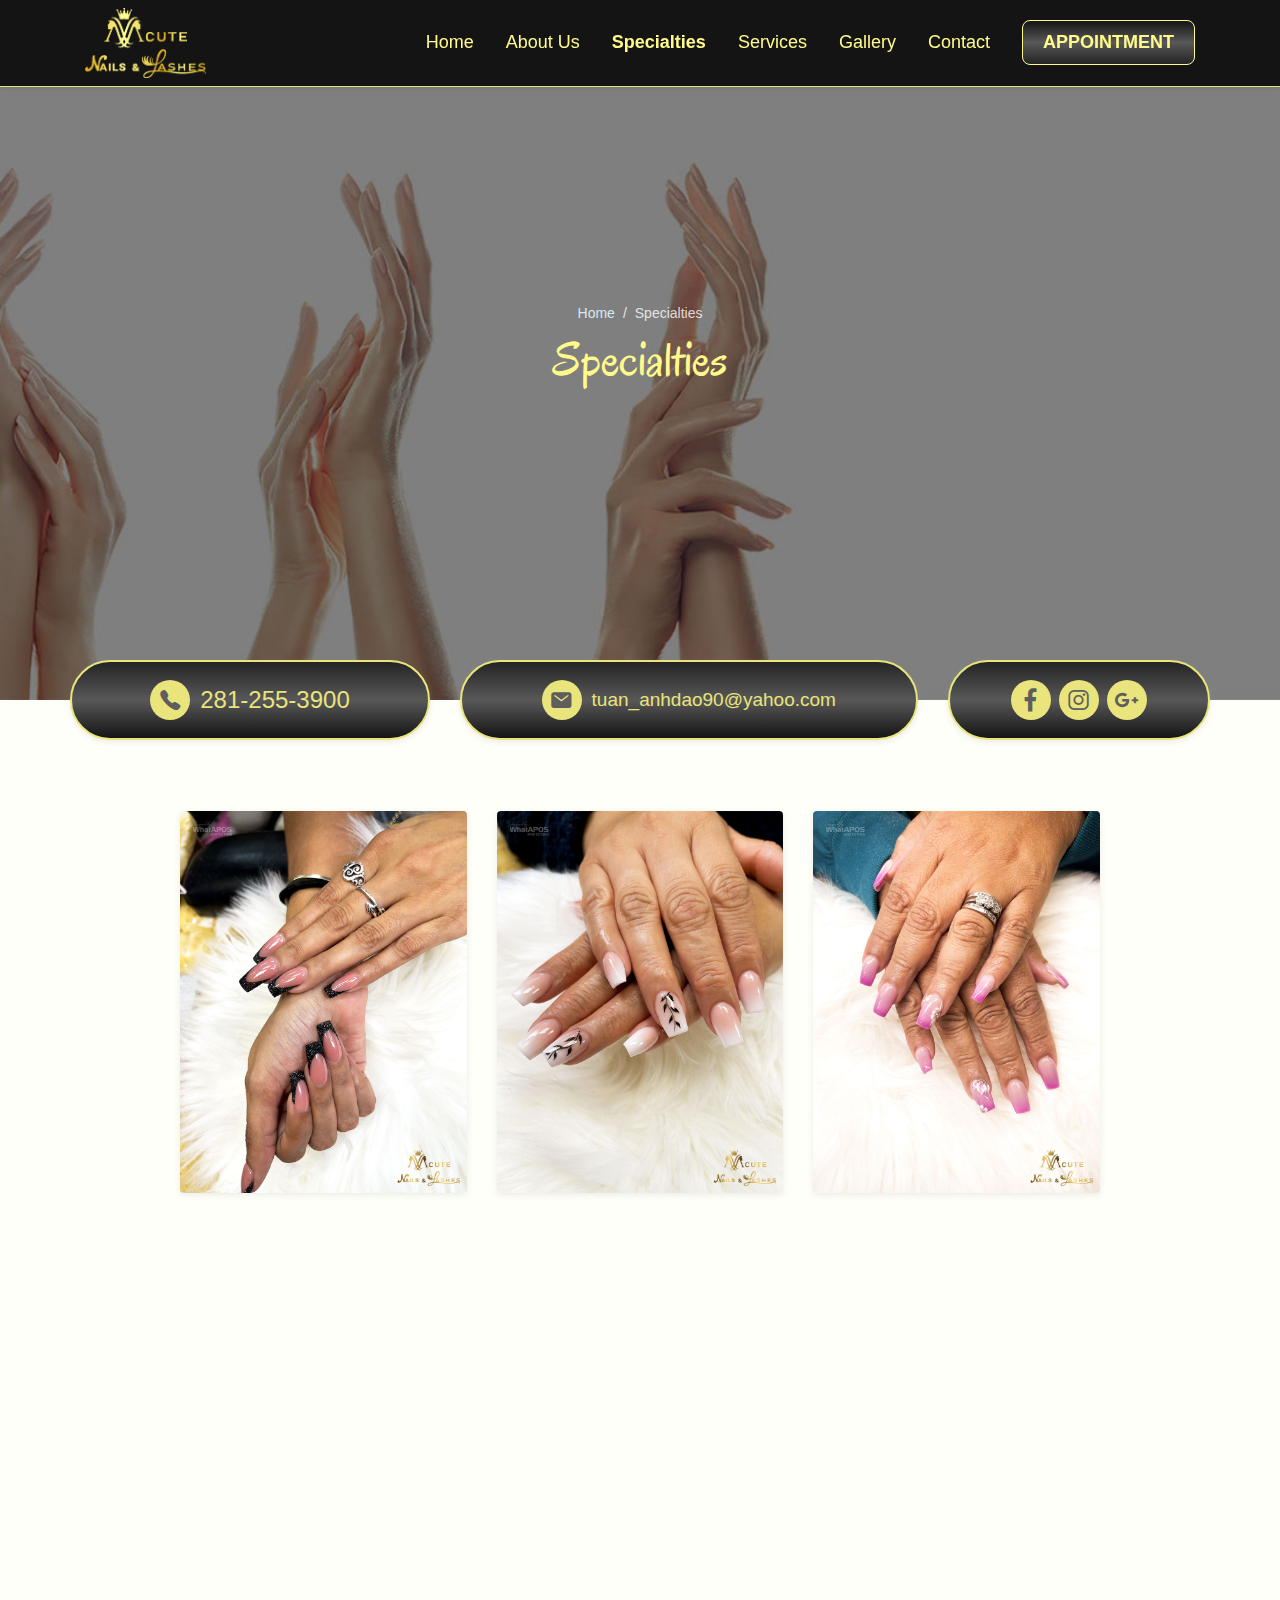
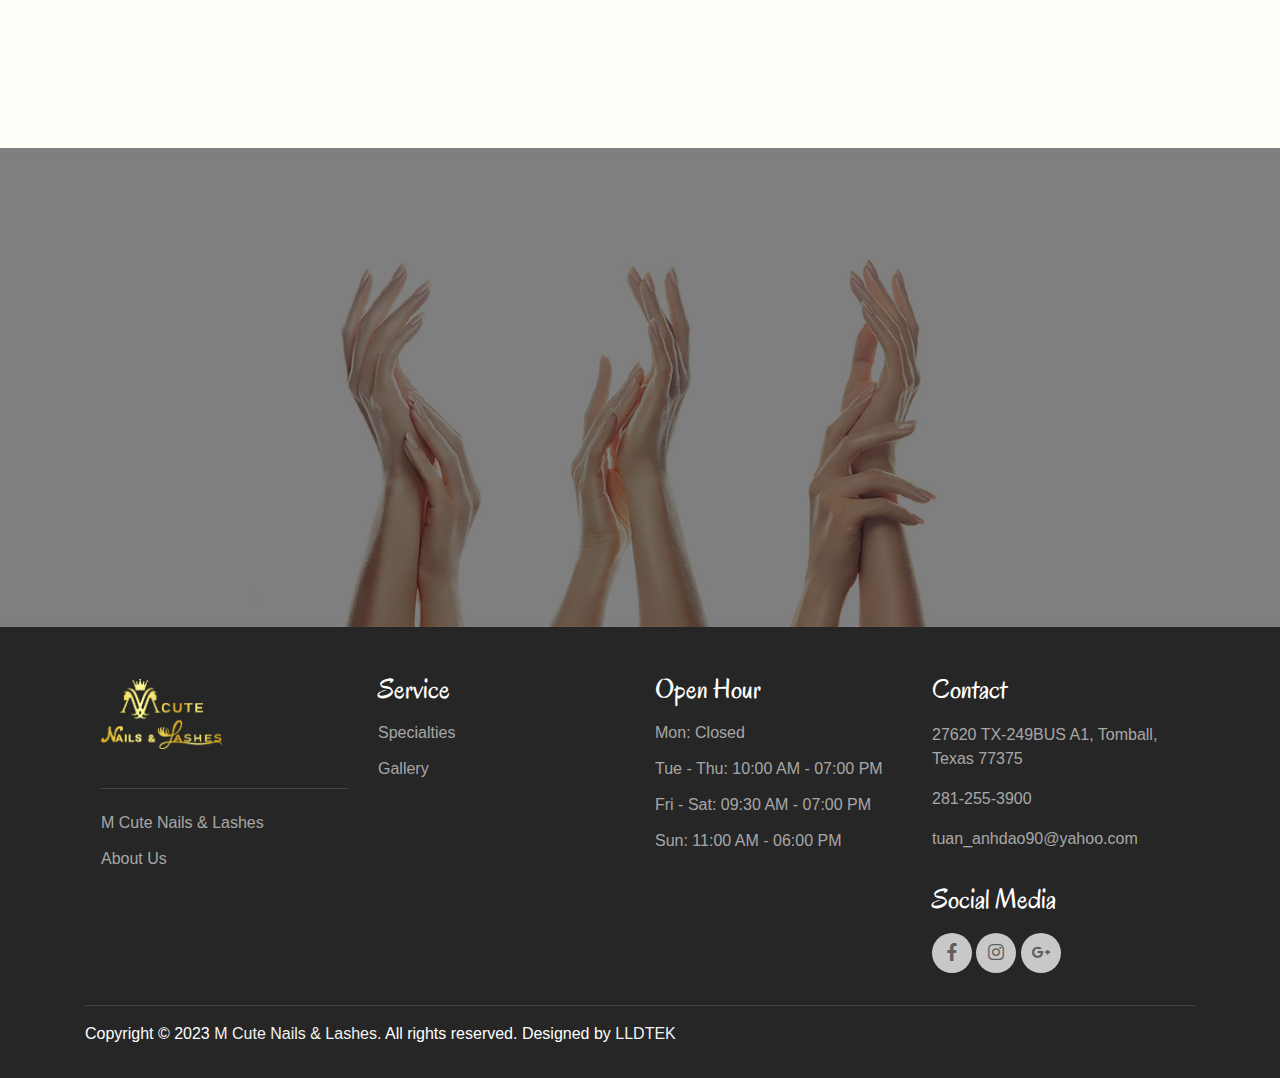
<file: specialties.html>
<!DOCTYPE html>
<html lang="en">
<head>
  <meta charset="UTF-8">
  <meta name="viewport" content="width=device-width, initial-scale=1.0">

  <meta http-equiv="X-UA-Compatible" content="ie=edge">

  <meta name="copyright" content="MACode ID, https://macodeid.com/">

  <title>Specialties | M Cute Nails & Lashes</title>

  <link rel="stylesheet" href="css/maicons.css">

  <link rel="stylesheet" href="css/bootstrap.css">

  <link rel="stylesheet" href="vendor/owl-carousel/css/owl.carousel.css">

  <link rel="stylesheet" href="vendor/animate/animate.css">

  <link rel="stylesheet" href="css/theme.css">
  <link rel="icon" href="img/M-cute-nails-lashes-favicon.svg">
  <link rel="preconnect" href="https://fonts.googleapis.com">
  <link rel="preconnect" href="https://fonts.gstatic.com" crossorigin>
  <link href="https://fonts.googleapis.com/css2?family=Oregano&display=swap" rel="stylesheet">
</head>
<body>

  <!-- Back to top button -->
  <div class="back-to-top"></div>

  <header>
    <nav class="navbar navbar-expand-lg navbar-light shadow-sm">
      <div class="container">
        <a href="index.html"><img src="img/M-cute-nails-lashes-logo-gold.png" style="width: 121px" alt="M Cute Nails & Lashes"></a>
        <a class="navbar-brand" href="index.html">
        </a>
      
        <button class="navbar-toggler" type="button" data-toggle="collapse" data-target="#navbarSupport" aria-controls="navbarSupport" aria-expanded="false" aria-label="Toggle navigation">
          <span class="navbar-toggler-icon"></span>
        </button>
      
        <div class="collapse navbar-collapse" id="navbarSupport">
          <ul class="navbar-nav ml-auto">
            <li class="nav-item">
              <a class="nav-link" href="index.html">Home</a>
            </li>
            <li class="nav-item">
              <a class="nav-link" href="about.html">About Us</a>
            </li>
            <li class="nav-item active">
              <a class="nav-link" href="specialties.html">Specialties</a>
            </li>
            <li class="nav-item">
              <a class="nav-link" href="services.html">Services</a>
            </li>
            <li class="nav-item">
              <a class="nav-link" href="gallery.html">Gallery</a>
            </li>
            <li class="nav-item">
              <a class="nav-link" href="contact.html">Contact</a>
            </li>
            <li class="nav-item">
              <a class="btn btn-primary ml-lg-3" target=_blank href="https://www.lldtek.com/salon/appt/NjY2OTR8bWN1dGU5MTgzfFRYXzA5MTgzfDU3MzQ4YTdmOTU0YjMzZTkxNThlMzJmNWU0NjgyNTY5">Appointment</a>
            </li>
          </ul>
        </div> <!-- .navbar-collapse -->
      </div> <!-- .container -->
    </nav>
  </header>

  <div class="page-banner overlay-dark bg-image" style="background-image: url(img/home/M-cute-nails-lashes-banner-02.jpg);">
    <div class="banner-section">
      <div class="container text-center wow fadeInUp">
        <nav aria-label="Breadcrumb">
          <ol class="breadcrumb breadcrumb-dark bg-transparent justify-content-center py-0 mb-2">
            <li class="breadcrumb-item"><a href="index.html">Home</a></li>
            <li class="breadcrumb-item active" aria-current="page">Specialties</li>
          </ol>
        </nav>
        <h1 class="font-weight-normal">Specialties</h1>
      </div> <!-- .container -->
    </div> <!-- .banner-section -->
  </div> <!-- .page-banner -->

  <div class="bg-light">
    <div class="page-section py-3 mt-md-n5 custom-index">
      <div class="container p-3 p-md-0">
        <div class="row justify-content-center">
          <div class="col-md-4 col-lg-4 mb-3">
            <div class="card-service wow fadeInUp justify-content-md-center" style="visibility: visible; animation-name: fadeInUp;">
              <div class="circle-shape bg-green text-color">
                <span class="mai-call"></span>
              </div>
              <a href="tel:+12812553900"><p style="font-size: 24px">281-255-3900</p></a>
            </div>
          </div>
          <div class="col-md-5 col-lg-5 mb-3">
            <div class="card-service wow fadeInUp justify-content-md-center" style="visibility: visible; animation-name: fadeInUp;">
              <div class="circle-shape bg-green text-color">
                <span class="mai-mail"></span>
              </div>
              <a href="mailto:tuan_anhdao90@yahoo.com"><p>tuan_anhdao90@yahoo.com</p></a>
            </div>
          </div>
          <div class="col-md-3 col-lg-3">
            <div class="card-service wow fadeInUp justify-content-lg-center justify-content-between" style="visibility: visible; animation-name: fadeInUp;">
              <a href="https://www.facebook.com/profile.php?id=100076770793739" class="facebook" target="_blank">
                <div class="circle-shape bg-green text-color mr-2 mr-lg-2">
                  <span class="mai-logo-facebook-f"></span>
                </div>
              </a>
              <a href="https://www.instagram.com/m_cute_nails_and_lashes" class="instagram" target="_blank">
                <div class="circle-shape bg-green text-color mr-2 mr-lg-2">
                  <span class="mai-logo-instagram"></span>
                </div>
              </a>
              <a href="https://goo.gl/maps/GedCM6JTm1GfE3REA" class="google" target="_blank">
                <div class="circle-shape bg-green text-color">
                  <span class="mai-logo-google"></span>
                </div>
              </a>
            </div>
          </div>
        </div>
      </div>
    </div>
    <div class="page-section">
      <div class="container">
        <div class="row justify-content-center">
          <div class="col-lg-10">
          
            <div class="row">
            
              <div class="col-md-6 col-lg-4 py-3 wow zoomIn">
                <div class="card-doctor">
                  <div class="header">
                    <img src="img/gallery/M-cute-nails-lashes-specialties-01.jpg" alt="M Cute Nails & Lashes">
                    <div class="meta">
                      <a target=_blank href="https://www.facebook.com/profile.php?id=100076770793739"><span class="mai-logo-facebook-f"></span></a>
                      <a target=_blank href="https://www.instagram.com/m_cute_nails_and_lashes"><span class="mai-logo-instagram"></span></a>
                      <a target=_blank href="https://goo.gl/maps/GedCM6JTm1GfE3REA"><span class="mai-logo-google"></span></a>
                    </div>
                  </div>
                </div>
              </div>
              <div class="col-md-6 col-lg-4 py-3 wow zoomIn">
                <div class="card-doctor">
                  <div class="header">
                    <img src="img/gallery/M-cute-nails-lashes-specialties-02.jpg" alt="M Cute Nails & Lashes">
                    <div class="meta">
                      <a target=_blank href="https://www.facebook.com/profile.php?id=100076770793739"><span class="mai-logo-facebook-f"></span></a>
                      <a target=_blank href="https://www.instagram.com/m_cute_nails_and_lashes"><span class="mai-logo-instagram"></span></a>
                      <a target=_blank href="https://goo.gl/maps/GedCM6JTm1GfE3REA"><span class="mai-logo-google"></span></a>
                    </div>
                  </div>
                </div>
              </div>
              <div class="col-md-6 col-lg-4 py-3 wow zoomIn">
                <div class="card-doctor">
                  <div class="header">
                    <img src="img/gallery/M-cute-nails-lashes-specialties-03.jpg" alt="M Cute Nails & Lashes">
                    <div class="meta">
                      <a target=_blank href="https://www.facebook.com/profile.php?id=100076770793739"><span class="mai-logo-facebook-f"></span></a>
                      <a target=_blank href="https://www.instagram.com/m_cute_nails_and_lashes"><span class="mai-logo-instagram"></span></a>
                      <a target=_blank href="https://goo.gl/maps/GedCM6JTm1GfE3REA"><span class="mai-logo-google"></span></a>
                    </div>
                  </div>
                </div>
              </div>
              <div class="col-md-6 col-lg-4 py-3 wow zoomIn">
                <div class="card-doctor">
                  <div class="header">
                    <img src="img/gallery/M-cute-nails-lashes-specialties-04.jpg" alt="M Cute Nails & Lashes">
                    <div class="meta">
                      <a target=_blank href="https://www.facebook.com/profile.php?id=100076770793739"><span class="mai-logo-facebook-f"></span></a>
                      <a target=_blank href="https://www.instagram.com/m_cute_nails_and_lashes"><span class="mai-logo-instagram"></span></a>
                      <a target=_blank href="https://goo.gl/maps/GedCM6JTm1GfE3REA"><span class="mai-logo-google"></span></a>
                    </div>
                  </div>
                </div>
              </div>
            
              <div class="col-md-6 col-lg-4 py-3 wow zoomIn">
                <div class="card-doctor">
                  <div class="header">
                    <img src="img/gallery/M-cute-nails-lashes-specialties-05.jpg" alt="M Cute Nails & Lashes">
                    <div class="meta">
                      <a target=_blank href="https://www.facebook.com/profile.php?id=100076770793739"><span class="mai-logo-facebook-f"></span></a>
                      <a target=_blank href="https://www.instagram.com/m_cute_nails_and_lashes"><span class="mai-logo-instagram"></span></a>
                      <a target=_blank href="https://goo.gl/maps/GedCM6JTm1GfE3REA"><span class="mai-logo-google"></span></a>
                    </div>
                  </div>
                </div>
              </div>
            
              <div class="col-md-6 col-lg-4 py-3 wow zoomIn">
                <div class="card-doctor">
                  <div class="header">
                    <img src="img/gallery/M-cute-nails-lashes-specialties-06.jpg" alt="M Cute Nails & Lashes">
                    <div class="meta">
                      <a target=_blank href="https://www.facebook.com/profile.php?id=100076770793739"><span class="mai-logo-facebook-f"></span></a>
                      <a target=_blank href="https://www.instagram.com/m_cute_nails_and_lashes"><span class="mai-logo-instagram"></span></a>
                      <a target=_blank href="https://goo.gl/maps/GedCM6JTm1GfE3REA"><span class="mai-logo-google"></span></a>
                    </div>
                  </div>
                </div>
              </div>
            
            </div>
        
          </div>
        </div>
      </div> <!-- .container -->
    </div> <!-- .page-section -->
  </div>
  

  <section id="gtco-reservation" class="bg-fixed bg-silver section-padding book-appt">
    <div class="container">
      <div class="row justify-content-center m-0">
        <p class="text-big wow fadeInUp">Nail care for the modern woman</p>
        <p class="text-white text-center padding-booking wow fadeInDown">We offer hundreds of colors from chic neutrals to
          bright pastels — there's something for everyone! Stop on by our salon today for the perfect
          mani-pedi experience.
        </p>
        <a  class="btn-primary mt-3 booking-big wow fadeInUp" target="_blank" href="https://www.lldtek.com/salon/appt/NjY2OTR8bWN1dGU5MTgzfFRYXzA5MTgzfDU3MzQ4YTdmOTU0YjMzZTkxNThlMzJmNWU0NjgyNTY5">Book Appointment<span><i class="fa fa-long-arrow-right"></i></span></a>
      </div>
    </div>

  </section>


  <footer class="page-footer">
    <div class="container">
      <div class="row px-md-3">
        <div class="col-sm-6 col-lg-3 py-3">
          <ul class="footer-menu">
            <li><a href="index.html"><img src="img/M-cute-nails-lashes-logo-gold.png" style="width: 121px" alt="M Cute Nails & Lashes" class="margin-bottom"></a></li>
            <hr>
            <li class="mt-3"><a target=_blank href="index.html">M Cute Nails & Lashes</a></li>
            <li><a target=_blank href="about.html">About Us</a></li>
          </ul>
        </div>
        <div class="col-sm-6 col-lg-3 py-3">
          <h3>Service</h3>
          <ul class="footer-menu">
            <li><a target=_blank href="specialties.html">Specialties</a></li>
            <li><a target=_blank href="gallery.html">Gallery</a></li>
          </ul>
        </div>
        <div class="col-sm-6 col-lg-3 py-3">
          <h3>Open Hour</h3>
          <ul class="footer-menu">
            <li><a href="#">Mon: Closed</a></li>
            <li><a href="#">Tue - Thu: 10:00 AM - 07:00 PM</a></li>
            <li><a href="#">Fri - Sat: 09:30 AM - 07:00 PM</a></li>
            <li><a href="#">Sun: 11:00 AM - 06:00 PM</a></li>
          </ul>
        </div>
        <div class="col-sm-6 col-lg-3 py-3">
          <h3>Contact</h3>
          <p class="footer-link mt-2">27620 TX-249BUS A1, Tomball, Texas 77375</p>
          <a href="tel:+12812553900" class="footer-link">281-255-3900</a><br>
          <a href="mailto:tuan_anhdao90@yahoo.com" class="footer-link">tuan_anhdao90@yahoo.com</a>
        
          <h3 class="mt-3">Social Media</h3>
          <div class="footer-sosmed mt-3">
            <a target=_blank href="https://www.facebook.com/profile.php?id=100076770793739"><span class="mai-logo-facebook-f"></span></a>
            <a target=_blank href="https://www.instagram.com/m_cute_nails_and_lashes"><span class="mai-logo-instagram"></span></a>
            <a target=_blank href="https://goo.gl/maps/GedCM6JTm1GfE3REA"><span class="mai-logo-google"></span></a>
          </div>
        </div>
      </div>
    
      <hr>
      <p id="copyright">Copyright &copy; 2023 <a href="index.html" target="_blank">M Cute Nails & Lashes. </a> All rights reserved. Designed by <a href="https://www.lldtek.com/" target="_blank">LLDTEK</a> </p>
    </div>
  </footer>

<script src="js/jquery-3.5.1.min.js"></script>

<script src="js/bootstrap.bundle.min.js"></script>

<script src="vendor/owl-carousel/js/owl.carousel.min.js"></script>

<script src="vendor/wow/wow.min.js"></script>

<script src="js/theme.js"></script>
  
</body>
</html>
</file>
<file: css/maicons.css>
@font-face {
  font-family: 'maicons';
  src:  url('../fonts/maicons.eot?c9nlkl');
  src:  url('../fonts/maicons.eot?c9nlkl#iefix') format('embedded-opentype'),
    url('../fonts/maicons.ttf?c9nlkl') format('truetype'),
    url('../fonts/maicons.woff?c9nlkl') format('woff'),
    url('../fonts/maicons.svg?c9nlkl#maicons') format('svg');
  font-weight: normal;
  font-style: normal;
  font-display: block;
}

[class^="mai-"], [class*=" mai-"] {
  /* use !important to prevent issues with browser extensions that change fonts */
  font-family: 'maicons' !important;
  speak: none;
  font-style: normal;
  font-weight: normal;
  font-variant: normal;
  text-transform: none;
  line-height: 1;

  /* Better Font Rendering =========== */
  -webkit-font-smoothing: antialiased;
  -moz-osx-font-smoothing: grayscale;
}

.mai-add:before {
  content: "\e900";
}
.mai-add-circle:before {
  content: "\e901";
}
.mai-add-circle-outline:before {
  content: "\e902";
}
.mai-airplane:before {
  content: "\e903";
}
.mai-airplane-outline:before {
  content: "\e904";
}
.mai-alarm:before {
  content: "\e905";
}
.mai-alarm-outline:before {
  content: "\e906";
}
.mai-albums:before {
  content: "\e907";
}
.mai-albums-outline:before {
  content: "\e908";
}
.mai-alert:before {
  content: "\e909";
}
.mai-alert-circle:before {
  content: "\e90a";
}
.mai-alert-circle-outline:before {
  content: "\e90b";
}
.mai-analytics:before {
  content: "\e90c";
}
.mai-analytics-outline:before {
  content: "\e90d";
}
.mai-aperture:before {
  content: "\e90e";
}
.mai-aperture-outline:before {
  content: "\e90f";
}
.mai-apps:before {
  content: "\e910";
}
.mai-apps-outline:before {
  content: "\e911";
}
.mai-archive:before {
  content: "\e912";
}
.mai-archive-outline:before {
  content: "\e913";
}
.mai-arrow-back:before {
  content: "\e914";
}
.mai-arrow-back-circle:before {
  content: "\e915";
}
.mai-arrow-back-circle-outline:before {
  content: "\e916";
}
.mai-arrow-down:before {
  content: "\e917";
}
.mai-arrow-down-circle:before {
  content: "\e918";
}
.mai-arrow-down-circle-outline:before {
  content: "\e919";
}
.mai-arrow-forward:before {
  content: "\e91a";
}
.mai-arrow-forward-circle:before {
  content: "\e91b";
}
.mai-arrow-forward-circle-outline:before {
  content: "\e91c";
}
.mai-arrow-redo:before {
  content: "\e91d";
}
.mai-arrow-redo-circle:before {
  content: "\e91e";
}
.mai-arrow-redo-circle-outline:before {
  content: "\e91f";
}
.mai-arrow-redo-outline:before {
  content: "\e920";
}
.mai-arrow-undo:before {
  content: "\e921";
}
.mai-arrow-undo-circle:before {
  content: "\e922";
}
.mai-arrow-undo-circle-outline:before {
  content: "\e923";
}
.mai-arrow-undo-outline:before {
  content: "\e924";
}
.mai-arrow-up:before {
  content: "\e925";
}
.mai-arrow-up-circle:before {
  content: "\e926";
}
.mai-arrow-up-circle-outline:before {
  content: "\e927";
}
.mai-at:before {
  content: "\e928";
}
.mai-at-circle:before {
  content: "\e929";
}
.mai-at-circle-outline:before {
  content: "\e92a";
}
.mai-attach:before {
  content: "\e92b";
}
.mai-attach-outline:before {
  content: "\e92c";
}
.mai-backspace:before {
  content: "\e92d";
}
.mai-backspace-outline:before {
  content: "\e92e";
}
.mai-bandage:before {
  content: "\e92f";
}
.mai-bandage-outline:before {
  content: "\e930";
}
.mai-bar-chart:before {
  content: "\e932";
}
.mai-bar-chart-outline:before {
  content: "\e933";
}
.mai-barbell:before {
  content: "\e931";
}
.mai-barcode:before {
  content: "\e934";
}
.mai-barcode-outline:before {
  content: "\e935";
}
.mai-baseball:before {
  content: "\e936";
}
.mai-baseball-outline:before {
  content: "\e937";
}
.mai-basket:before {
  content: "\e938";
}
.mai-basket-outline:before {
  content: "\e93b";
}
.mai-basketball:before {
  content: "\e939";
}
.mai-basketball-outline:before {
  content: "\e93a";
}
.mai-battery-charging:before {
  content: "\e93c";
}
.mai-battery-dead:before {
  content: "\e93d";
}
.mai-battery-full:before {
  content: "\e93e";
}
.mai-battery-half:before {
  content: "\e93f";
}
.mai-beaker:before {
  content: "\e940";
}
.mai-beaker-outline:before {
  content: "\e941";
}
.mai-bed:before {
  content: "\e942";
}
.mai-bed-outline:before {
  content: "\e943";
}
.mai-beer:before {
  content: "\e944";
}
.mai-beer-outline:before {
  content: "\e945";
}
.mai-bicycle:before {
  content: "\e946";
}
.mai-bluetooth:before {
  content: "\e947";
}
.mai-boat:before {
  content: "\e948";
}
.mai-boat-outline:before {
  content: "\e949";
}
.mai-body:before {
  content: "\e94a";
}
.mai-body-outline:before {
  content: "\e94b";
}
.mai-bonfire:before {
  content: "\e94c";
}
.mai-bonfire-outline:before {
  content: "\e94d";
}
.mai-book:before {
  content: "\e94e";
}
.mai-book-outline:before {
  content: "\e953";
}
.mai-bookmark:before {
  content: "\e94f";
}
.mai-bookmark-outline:before {
  content: "\e950";
}
.mai-bookmarks:before {
  content: "\e951";
}
.mai-bookmarks-outline:before {
  content: "\e952";
}
.mai-briefcase:before {
  content: "\e954";
}
.mai-briefcase-outline:before {
  content: "\e955";
}
.mai-browsers:before {
  content: "\e956";
}
.mai-browsers-outline:before {
  content: "\e957";
}
.mai-brush:before {
  content: "\e958";
}
.mai-brush-outline:before {
  content: "\e959";
}
.mai-bug:before {
  content: "\e95a";
}
.mai-bug-outline:before {
  content: "\e95b";
}
.mai-build:before {
  content: "\e95c";
}
.mai-build-outline:before {
  content: "\e95d";
}
.mai-bulb:before {
  content: "\e95e";
}
.mai-bulb-outline:before {
  content: "\e95f";
}
.mai-bus:before {
  content: "\e960";
}
.mai-bus-outline:before {
  content: "\e963";
}
.mai-business:before {
  content: "\e961";
}
.mai-business-outline:before {
  content: "\e962";
}
.mai-cafe:before {
  content: "\e964";
}
.mai-cafe-outline:before {
  content: "\e965";
}
.mai-calculator:before {
  content: "\e966";
}
.mai-calculator-outline:before {
  content: "\e967";
}
.mai-calendar:before {
  content: "\e968";
}
.mai-calendar-outline:before {
  content: "\e969";
}
.mai-call:before {
  content: "\e96a";
}
.mai-call-outline:before {
  content: "\e96b";
}
.mai-camera:before {
  content: "\e96c";
}
.mai-camera-outline:before {
  content: "\e96d";
}
.mai-camera-reverse:before {
  content: "\e96e";
}
.mai-camera-reverse-outline:before {
  content: "\e96f";
}
.mai-car:before {
  content: "\e970";
}
.mai-car-outline:before {
  content: "\e97f";
}
.mai-car-sport:before {
  content: "\e980";
}
.mai-car-sport-outline:before {
  content: "\e981";
}
.mai-card:before {
  content: "\e971";
}
.mai-card-outline:before {
  content: "\e972";
}
.mai-caret-back:before {
  content: "\e973";
}
.mai-caret-back-circle:before {
  content: "\e974";
}
.mai-caret-back-circle-outline:before {
  content: "\e975";
}
.mai-caret-down:before {
  content: "\e976";
}
.mai-caret-down-circle:before {
  content: "\e977";
}
.mai-caret-down-circle-outline:before {
  content: "\e978";
}
.mai-caret-forward:before {
  content: "\e979";
}
.mai-caret-forward-circle:before {
  content: "\e97a";
}
.mai-caret-forward-circle-outline:before {
  content: "\e97b";
}
.mai-caret-up:before {
  content: "\e97c";
}
.mai-caret-up-circle:before {
  content: "\e97d";
}
.mai-caret-up-circle-outline:before {
  content: "\e97e";
}
.mai-cart:before {
  content: "\e982";
}
.mai-cart-outline:before {
  content: "\e983";
}
.mai-cash:before {
  content: "\e984";
}
.mai-cash-outline:before {
  content: "\e985";
}
.mai-chatbox:before {
  content: "\e986";
}
.mai-chatbox-ellipses:before {
  content: "\e987";
}
.mai-chatbox-ellipses-outline:before {
  content: "\e988";
}
.mai-chatbox-outline:before {
  content: "\e989";
}
.mai-chatbubble:before {
  content: "\e98a";
}
.mai-chatbubble-ellipses:before {
  content: "\e98b";
}
.mai-chatbubble-ellipses-outline:before {
  content: "\e98c";
}
.mai-chatbubble-outline:before {
  content: "\e98d";
}
.mai-chatbubbles:before {
  content: "\e98e";
}
.mai-chatbubbles-outline:before {
  content: "\e98f";
}
.mai-checkbox:before {
  content: "\e990";
}
.mai-checkbox-outline:before {
  content: "\e991";
}
.mai-checkmark:before {
  content: "\e992";
}
.mai-checkmark-circle:before {
  content: "\e993";
}
.mai-checkmark-circle-outline:before {
  content: "\e994";
}
.mai-checkmark-done:before {
  content: "\e995";
}
.mai-checkmark-done-circle:before {
  content: "\e996";
}
.mai-checkmark-done-circle-outline:before {
  content: "\e997";
}
.mai-chevron-back:before {
  content: "\e998";
}
.mai-chevron-back-circle:before {
  content: "\e999";
}
.mai-chevron-back-circle-outline:before {
  content: "\e99a";
}
.mai-chevron-down:before {
  content: "\e99b";
}
.mai-chevron-down-circle:before {
  content: "\e99c";
}
.mai-chevron-down-circle-outline:before {
  content: "\e99d";
}
.mai-chevron-forward:before {
  content: "\e99e";
}
.mai-chevron-forward-circle:before {
  content: "\e99f";
}
.mai-chevron-forward-circle-outline:before {
  content: "\e9a0";
}
.mai-chevron-up:before {
  content: "\e9a1";
}
.mai-chevron-up-circle:before {
  content: "\e9a2";
}
.mai-chevron-up-circle-outline:before {
  content: "\e9a3";
}
.mai-clipboard:before {
  content: "\e9a4";
}
.mai-clipboard-outline:before {
  content: "\e9a5";
}
.mai-close:before {
  content: "\e9a6";
}
.mai-close-circle:before {
  content: "\e9a7";
}
.mai-close-circle-outline:before {
  content: "\e9a8";
}
.mai-cloud:before {
  content: "\e9a9";
}
.mai-cloud-circle:before {
  content: "\e9aa";
}
.mai-cloud-circle-outline:before {
  content: "\e9ab";
}
.mai-cloud-done:before {
  content: "\e9ac";
}
.mai-cloud-done-outline:before {
  content: "\e9ad";
}
.mai-cloud-download:before {
  content: "\e9ae";
}
.mai-cloud-download-outline:before {
  content: "\e9af";
}
.mai-cloud-offline:before {
  content: "\e9b0";
}
.mai-cloud-offline-outline:before {
  content: "\e9b1";
}
.mai-cloud-outline:before {
  content: "\e9b2";
}
.mai-cloud-upload:before {
  content: "\e9b3";
}
.mai-cloud-upload-outline:before {
  content: "\e9b4";
}
.mai-cloudy:before {
  content: "\e9b5";
}
.mai-cloudy-night:before {
  content: "\e9b6";
}
.mai-cloudy-night-outline:before {
  content: "\e9b7";
}
.mai-cloudy-outline:before {
  content: "\e9b8";
}
.mai-code:before {
  content: "\e9b9";
}
.mai-code-download:before {
  content: "\e9ba";
}
.mai-code-slash:before {
  content: "\e9bb";
}
.mai-code-working:before {
  content: "\e9bc";
}
.mai-cog:before {
  content: "\e9bd";
}
.mai-color-fill:before {
  content: "\e9be";
}
.mai-color-fill-outline:before {
  content: "\e9bf";
}
.mai-color-filter:before {
  content: "\e9c0";
}
.mai-color-filter-outline:before {
  content: "\e9c1";
}
.mai-color-palette:before {
  content: "\e9c2";
}
.mai-color-palette-outline:before {
  content: "\e9c3";
}
.mai-color-wand:before {
  content: "\e9c4";
}
.mai-color-wand-outline:before {
  content: "\e9c5";
}
.mai-compass:before {
  content: "\e9c6";
}
.mai-compass-outline:before {
  content: "\e9c7";
}
.mai-construct:before {
  content: "\e9c8";
}
.mai-construct-outline:before {
  content: "\e9c9";
}
.mai-contract:before {
  content: "\e9ca";
}
.mai-contrast:before {
  content: "\e9cb";
}
.mai-copy:before {
  content: "\e9cc";
}
.mai-copy-outline:before {
  content: "\e9cd";
}
.mai-create:before {
  content: "\e9ce";
}
.mai-create-outline:before {
  content: "\e9cf";
}
.mai-crop:before {
  content: "\e9d0";
}
.mai-cube:before {
  content: "\e9d1";
}
.mai-cube-outline:before {
  content: "\e9d2";
}
.mai-cut:before {
  content: "\e9d3";
}
.mai-desktop:before {
  content: "\e9d4";
}
.mai-desktop-outline:before {
  content: "\e9d5";
}
.mai-disc:before {
  content: "\e9d6";
}
.mai-disc-outline:before {
  content: "\e9d7";
}
.mai-document:before {
  content: "\e9d8";
}
.mai-document-outline:before {
  content: "\e9d9";
}
.mai-document-text:before {
  content: "\e9dc";
}
.mai-document-text-outline:before {
  content: "\e9dd";
}
.mai-documents:before {
  content: "\e9da";
}
.mai-documents-outline:before {
  content: "\e9db";
}
.mai-download:before {
  content: "\e9de";
}
.mai-download-outline:before {
  content: "\e9df";
}
.mai-duplicate:before {
  content: "\e9e0";
}
.mai-duplicate-outline:before {
  content: "\e9e1";
}
.mai-ear:before {
  content: "\e9e2";
}
.mai-ear-outline:before {
  content: "\e9e3";
}
.mai-earth:before {
  content: "\e9e4";
}
.mai-earth-outline:before {
  content: "\e9e5";
}
.mai-easel:before {
  content: "\e9e6";
}
.mai-easel-outline:before {
  content: "\e9e7";
}
.mai-egg:before {
  content: "\e9e8";
}
.mai-egg-outline:before {
  content: "\e9e9";
}
.mai-ellipse:before {
  content: "\e9ea";
}
.mai-ellipse-outline:before {
  content: "\e9eb";
}
.mai-ellipsis-horizontal:before {
  content: "\e9ec";
}
.mai-ellipsis-horizontal-circle:before {
  content: "\e9ed";
}
.mai-ellipsis-vertical:before {
  content: "\e9ee";
}
.mai-ellipsis-vertical-circle:before {
  content: "\e9ef";
}
.mai-enter:before {
  content: "\e9f0";
}
.mai-enter-outline:before {
  content: "\e9f1";
}
.mai-exit:before {
  content: "\e9f2";
}
.mai-exit-outline:before {
  content: "\e9f3";
}
.mai-expand:before {
  content: "\e9f4";
}
.mai-eye:before {
  content: "\e9f5";
}
.mai-eye-off:before {
  content: "\e9f8";
}
.mai-eye-off-outline:before {
  content: "\e9f9";
}
.mai-eye-outline:before {
  content: "\e9fa";
}
.mai-eyedrop:before {
  content: "\e9f6";
}
.mai-eyedrop-outline:before {
  content: "\e9f7";
}
.mai-fast-food:before {
  content: "\e9fb";
}
.mai-fast-food-outline:before {
  content: "\e9fc";
}
.mai-female:before {
  content: "\e9fd";
}
.mai-file-tray:before {
  content: "\e9fe";
}
.mai-file-tray-full:before {
  content: "\e9ff";
}
.mai-file-tray-full-outline:before {
  content: "\ea00";
}
.mai-file-tray-outline:before {
  content: "\ea01";
}
.mai-film:before {
  content: "\ea02";
}
.mai-film-outline:before {
  content: "\ea03";
}
.mai-filter:before {
  content: "\ea04";
}
.mai-finger-print:before {
  content: "\ea05";
}
.mai-fitness:before {
  content: "\ea06";
}
.mai-fitness-outline:before {
  content: "\ea07";
}
.mai-flag:before {
  content: "\ea08";
}
.mai-flag-outline:before {
  content: "\ea09";
}
.mai-flame:before {
  content: "\ea0a";
}
.mai-flame-outline:before {
  content: "\ea0b";
}
.mai-flash:before {
  content: "\ea0c";
}
.mai-flash-off:before {
  content: "\ea0f";
}
.mai-flash-off-outline:before {
  content: "\ea10";
}
.mai-flash-outline:before {
  content: "\ea11";
}
.mai-flashlight:before {
  content: "\ea0d";
}
.mai-flashlight-outline:before {
  content: "\ea0e";
}
.mai-flask:before {
  content: "\ea12";
}
.mai-flask-outline:before {
  content: "\ea13";
}
.mai-flower:before {
  content: "\ea14";
}
.mai-flower-outline:before {
  content: "\ea15";
}
.mai-folder:before {
  content: "\ea16";
}
.mai-folder-open:before {
  content: "\ea17";
}
.mai-folder-open-outline:before {
  content: "\ea18";
}
.mai-folder-outline:before {
  content: "\ea19";
}
.mai-football:before {
  content: "\ea1a";
}
.mai-football-outline:before {
  content: "\ea1b";
}
.mai-funnel:before {
  content: "\ea1c";
}
.mai-funnel-outline:before {
  content: "\ea1d";
}
.mai-game-controller:before {
  content: "\ea1e";
}
.mai-game-controller-outline:before {
  content: "\ea1f";
}
.mai-gift:before {
  content: "\ea20";
}
.mai-gift-outline:before {
  content: "\ea21";
}
.mai-git-branch:before {
  content: "\ea22";
}
.mai-git-commit:before {
  content: "\ea23";
}
.mai-git-compare:before {
  content: "\ea24";
}
.mai-git-merge:before {
  content: "\ea25";
}
.mai-git-network:before {
  content: "\ea26";
}
.mai-git-pull-request:before {
  content: "\ea27";
}
.mai-glasses:before {
  content: "\ea28";
}
.mai-glasses-outline:before {
  content: "\ea29";
}
.mai-globe:before {
  content: "\ea2a";
}
.mai-globe-outline:before {
  content: "\ea2b";
}
.mai-golf:before {
  content: "\ea2c";
}
.mai-golf-outline:before {
  content: "\ea2d";
}
.mai-grid:before {
  content: "\ea2e";
}
.mai-grid-outline:before {
  content: "\ea2f";
}
.mai-hammer:before {
  content: "\ea30";
}
.mai-hammer-outline:before {
  content: "\ea31";
}
.mai-hand-left:before {
  content: "\ea32";
}
.mai-hand-left-outline:before {
  content: "\ea33";
}
.mai-hand-right:before {
  content: "\ea34";
}
.mai-hand-right-outline:before {
  content: "\ea35";
}
.mai-happy:before {
  content: "\ea36";
}
.mai-happy-outline:before {
  content: "\ea37";
}
.mai-hardware-chip:before {
  content: "\ea38";
}
.mai-hardware-chip-outline:before {
  content: "\ea39";
}
.mai-headset:before {
  content: "\ea3a";
}
.mai-headset-outline:before {
  content: "\ea3b";
}
.mai-heart:before {
  content: "\ea3c";
}
.mai-heart-circle:before {
  content: "\ea3d";
}
.mai-heart-circle-outline:before {
  content: "\ea3e";
}
.mai-heart-dislike:before {
  content: "\ea3f";
}
.mai-heart-dislike-circle:before {
  content: "\ea40";
}
.mai-heart-dislike-circle-outline:before {
  content: "\ea41";
}
.mai-heart-dislike-outline:before {
  content: "\ea42";
}
.mai-heart-half:before {
  content: "\ea43";
}
.mai-heart-half-outline:before {
  content: "\ea44";
}
.mai-heart-outline:before {
  content: "\ea45";
}
.mai-help:before {
  content: "\ea46";
}
.mai-help-buoy:before {
  content: "\ea47";
}
.mai-help-buoy-outline:before {
  content: "\ea48";
}
.mai-help-circle:before {
  content: "\ea49";
}
.mai-help-circle-outline:before {
  content: "\ea4a";
}
.mai-home:before {
  content: "\ea4b";
}
.mai-home-outline:before {
  content: "\ea4c";
}
.mai-hourglass:before {
  content: "\ea4d";
}
.mai-hourglass-outline:before {
  content: "\ea4e";
}
.mai-ice-cream:before {
  content: "\ea4f";
}
.mai-ice-cream-outline:before {
  content: "\ea50";
}
.mai-image:before {
  content: "\ea51";
}
.mai-image-outline:before {
  content: "\ea52";
}
.mai-images:before {
  content: "\ea53";
}
.mai-images-outline:before {
  content: "\ea54";
}
.mai-infinite:before {
  content: "\ea55";
}
.mai-information:before {
  content: "\ea56";
}
.mai-information-circle:before {
  content: "\ea57";
}
.mai-information-circle-outline:before {
  content: "\ea58";
}
.mai-journal:before {
  content: "\ea59";
}
.mai-journal-outline:before {
  content: "\ea5a";
}
.mai-key:before {
  content: "\ea5b";
}
.mai-key-outline:before {
  content: "\ea5c";
}
.mai-keypad:before {
  content: "\ea5d";
}
.mai-keypad-outline:before {
  content: "\ea5e";
}
.mai-language:before {
  content: "\ea5f";
}
.mai-laptop:before {
  content: "\ea60";
}
.mai-laptop-outline:before {
  content: "\ea61";
}
.mai-layers:before {
  content: "\ea62";
}
.mai-layers-outline:before {
  content: "\ea63";
}
.mai-leaf:before {
  content: "\ea64";
}
.mai-leaf-outline:before {
  content: "\ea65";
}
.mai-library:before {
  content: "\ea66";
}
.mai-library-outline:before {
  content: "\ea67";
}
.mai-link:before {
  content: "\ea68";
}
.mai-list:before {
  content: "\ea69";
}
.mai-list-circle:before {
  content: "\ea6a";
}
.mai-list-circle-outline:before {
  content: "\ea6b";
}
.mai-locate:before {
  content: "\ea6c";
}
.mai-location:before {
  content: "\ea6d";
}
.mai-location-outline:before {
  content: "\ea6e";
}
.mai-lock-closed:before {
  content: "\ea6f";
}
.mai-lock-closed-outline:before {
  content: "\ea70";
}
.mai-lock-open:before {
  content: "\ea71";
}
.mai-lock-open-outline:before {
  content: "\ea72";
}
.mai-log-in:before {
  content: "\ea73";
}
.mai-log-in-outline:before {
  content: "\ea74";
}
.mai-log-out:before {
  content: "\ea75";
}
.mai-log-out-outline:before {
  content: "\ea76";
}
.mai-logo-500px:before {
  content: "\ea8e";
}
.mai-logo-accessible-icon:before {
  content: "\eaef";
}
.mai-logo-accusoft:before {
  content: "\eba2";
}
.mai-logo-algolia:before {
  content: "\eba3";
}
.mai-logo-alipay:before {
  content: "\eba4";
}
.mai-logo-amazon:before {
  content: "\eba5";
}
.mai-logo-amplify:before {
  content: "\eba6";
}
.mai-logo-android:before {
  content: "\eba7";
}
.mai-logo-angular:before {
  content: "\eba8";
}
.mai-logo-apple:before {
  content: "\eba9";
}
.mai-logo-apple-appstore:before {
  content: "\ebaa";
}
.mai-logo-aws:before {
  content: "\ebab";
}
.mai-logo-behance:before {
  content: "\ebac";
}
.mai-logo-bitbucket:before {
  content: "\ebad";
}
.mai-logo-bitcoin:before {
  content: "\ebae";
}
.mai-logo-blackberry:before {
  content: "\ebaf";
}
.mai-logo-blogger:before {
  content: "\ebb0";
}
.mai-logo-buffer:before {
  content: "\ebb1";
}
.mai-logo-buysellads:before {
  content: "\ebb2";
}
.mai-logo-capacitor:before {
  content: "\ebb3";
}
.mai-logo-cc-amazon-pay:before {
  content: "\ebb4";
}
.mai-logo-cc-amex:before {
  content: "\ebb5";
}
.mai-logo-cc-apple-pay:before {
  content: "\ebb6";
}
.mai-logo-cc-diners-club:before {
  content: "\ebb7";
}
.mai-logo-cc-discover:before {
  content: "\ebb8";
}
.mai-logo-cc-jcb:before {
  content: "\ebb9";
}
.mai-logo-cc-mastercard:before {
  content: "\ebba";
}
.mai-logo-cc-paypal:before {
  content: "\ebbb";
}
.mai-logo-cc-stripe:before {
  content: "\ebbc";
}
.mai-logo-cc-visa:before {
  content: "\ebbd";
}
.mai-logo-chrome:before {
  content: "\ebbe";
}
.mai-logo-closed-captioning:before {
  content: "\ebbf";
}
.mai-logo-codepen:before {
  content: "\ebc0";
}
.mai-logo-cpanel:before {
  content: "\ebc1";
}
.mai-logo-creative-commons:before {
  content: "\ebc2";
}
.mai-logo-css3:before {
  content: "\ebc3";
}
.mai-logo-cuttlefish:before {
  content: "\ebc4";
}
.mai-logo-d-and-d:before {
  content: "\ebc5";
}
.mai-logo-dashcube:before {
  content: "\ebc6";
}
.mai-logo-designernews:before {
  content: "\ebc7";
}
.mai-logo-deviantart:before {
  content: "\ebc8";
}
.mai-logo-digg:before {
  content: "\ebc9";
}
.mai-logo-digital-ocean:before {
  content: "\ebca";
}
.mai-logo-discord:before {
  content: "\ebcb";
}
.mai-logo-discourse:before {
  content: "\ebcc";
}
.mai-logo-dochub:before {
  content: "\ebcd";
}
.mai-logo-docker:before {
  content: "\ebce";
}
.mai-logo-dribbble:before {
  content: "\ebcf";
}
.mai-logo-dropbox:before {
  content: "\ebd0";
}
.mai-logo-drupal:before {
  content: "\ebd1";
}
.mai-logo-dyalog:before {
  content: "\ebd2";
}
.mai-logo-earlybirds:before {
  content: "\ebd3";
}
.mai-logo-ebay:before {
  content: "\ebd4";
}
.mai-logo-edge:before {
  content: "\ebd5";
}
.mai-logo-electron:before {
  content: "\ebd6";
}
.mai-logo-elementor:before {
  content: "\ebd7";
}
.mai-logo-ello:before {
  content: "\ebd8";
}
.mai-logo-ember:before {
  content: "\ebd9";
}
.mai-logo-empire:before {
  content: "\ebda";
}
.mai-logo-envira:before {
  content: "\ebdb";
}
.mai-logo-erlang:before {
  content: "\ebdc";
}
.mai-logo-etsy:before {
  content: "\ebdd";
}
.mai-logo-euro:before {
  content: "\ebde";
}
.mai-logo-expeditedssl:before {
  content: "\ebdf";
}
.mai-logo-facebook:before {
  content: "\ebe0";
}
.mai-logo-facebook-f:before {
  content: "\ebe1";
}
.mai-logo-facebook-messenger:before {
  content: "\ebe2";
}
.mai-logo-firebase:before {
  content: "\ebe3";
}
.mai-logo-firefox:before {
  content: "\ebe4";
}
.mai-logo-flickr:before {
  content: "\ebe5";
}
.mai-logo-flipboard:before {
  content: "\ebe6";
}
.mai-logo-fly:before {
  content: "\ebe7";
}
.mai-logo-foursquare:before {
  content: "\ebe8";
}
.mai-logo-freebsd:before {
  content: "\ebe9";
}
.mai-logo-gg:before {
  content: "\ebea";
}
.mai-logo-git:before {
  content: "\ebeb";
}
.mai-logo-github:before {
  content: "\ebec";
}
.mai-logo-github-alt:before {
  content: "\ebed";
}
.mai-logo-gitlab:before {
  content: "\ebee";
}
.mai-logo-gitter:before {
  content: "\ebef";
}
.mai-logo-glide:before {
  content: "\ebf0";
}
.mai-logo-glide-g:before {
  content: "\ebf1";
}
.mai-logo-google:before {
  content: "\ebf2";
}
.mai-logo-google-drive:before {
  content: "\ebf3";
}
.mai-logo-google-play:before {
  content: "\ebf4";
}
.mai-logo-google-playstore:before {
  content: "\ebf5";
}
.mai-logo-google-plus:before {
  content: "\ebf6";
}
.mai-logo-google:before {
  content: "\ebf7";
}
.mai-logo-google-wallet:before {
  content: "\ebf8";
}
.mai-logo-grunt:before {
  content: "\ebf9";
}
.mai-logo-gulp:before {
  content: "\ebfa";
}
.mai-logo-hackernews:before {
  content: "\ebfb";
}
.mai-logo-hotjar:before {
  content: "\ebfc";
}
.mai-logo-html5:before {
  content: "\ebfd";
}
.mai-logo-hubspot:before {
  content: "\ebfe";
}
.mai-logo-imdb:before {
  content: "\ebff";
}
.mai-logo-instagram:before {
  content: "\ec00";
}
.mai-logo-internet-explorer:before {
  content: "\ec01";
}
.mai-logo-ionic:before {
  content: "\ec02";
}
.mai-logo-ionitron:before {
  content: "\ec03";
}
.mai-logo-itunes:before {
  content: "\ec04";
}
.mai-logo-java:before {
  content: "\ec05";
}
.mai-logo-javascript:before {
  content: "\ec06";
}
.mai-logo-joomla:before {
  content: "\ec07";
}
.mai-logo-jsfiddle:before {
  content: "\ec08";
}
.mai-logo-keycdn:before {
  content: "\ec09";
}
.mai-logo-laravel:before {
  content: "\ec0a";
}
.mai-logo-lastfm:before {
  content: "\ec0b";
}
.mai-logo-leanpub:before {
  content: "\ec0c";
}
.mai-logo-less:before {
  content: "\ec0d";
}
.mai-logo-line:before {
  content: "\ec0e";
}
.mai-logo-linkedin:before {
  content: "\ec0f";
}
.mai-logo-linux:before {
  content: "\ec10";
}
.mai-logo-magento:before {
  content: "\ec11";
}
.mai-logo-mailchimp:before {
  content: "\ec12";
}
.mai-logo-markdown:before {
  content: "\ec13";
}
.mai-logo-maxcdn:before {
  content: "\ec14";
}
.mai-logo-medium:before {
  content: "\ec15";
}
.mai-logo-medium-m:before {
  content: "\ec16";
}
.mai-logo-meetup:before {
  content: "\ec17";
}
.mai-logo-microsoft:before {
  content: "\ec18";
}
.mai-logo-mix:before {
  content: "\ec19";
}
.mai-logo-mixcloud:before {
  content: "\ec1a";
}
.mai-logo-nodejs:before {
  content: "\ec1b";
}
.mai-logo-npm:before {
  content: "\ec1c";
}
.mai-logo-octocat:before {
  content: "\ec1d";
}
.mai-logo-opencart:before {
  content: "\ec1e";
}
.mai-logo-openid:before {
  content: "\ec1f";
}
.mai-logo-opera:before {
  content: "\ec20";
}
.mai-logo-patreon:before {
  content: "\ec21";
}
.mai-logo-paypal:before {
  content: "\ec22";
}
.mai-logo-php:before {
  content: "\ec23";
}
.mai-logo-pinterest:before {
  content: "\ec24";
}
.mai-logo-pinterest-p:before {
  content: "\ec25";
}
.mai-logo-playstation:before {
  content: "\ec26";
}
.mai-logo-product-hunt:before {
  content: "\ec27";
}
.mai-logo-pwa:before {
  content: "\ec28";
}
.mai-logo-python:before {
  content: "\ec29";
}
.mai-logo-qq:before {
  content: "\ec2a";
}
.mai-logo-quora:before {
  content: "\ec2b";
}
.mai-logo-react:before {
  content: "\ec2c";
}
.mai-logo-readme:before {
  content: "\ec2d";
}
.mai-logo-reddit:before {
  content: "\ec2e";
}
.mai-logo-researchgate:before {
  content: "\ec2f";
}
.mai-logo-rocketchat:before {
  content: "\ec30";
}
.mai-logo-rss:before {
  content: "\ec31";
}
.mai-logo-safari:before {
  content: "\ec32";
}
.mai-logo-sass:before {
  content: "\ec33";
}
.mai-logo-scribd:before {
  content: "\ec34";
}
.mai-logo-searchengin:before {
  content: "\ec35";
}
.mai-logo-sellcast:before {
  content: "\ec36";
}
.mai-logo-sellsy:before {
  content: "\ec37";
}
.mai-logo-skype:before {
  content: "\ec38";
}
.mai-logo-slack:before {
  content: "\ec39";
}
.mai-logo-slideshare:before {
  content: "\ec3a";
}
.mai-logo-snapchat:before {
  content: "\ec3b";
}
.mai-logo-soundcloud:before {
  content: "\ec3c";
}
.mai-logo-spotify:before {
  content: "\ec3d";
}
.mai-logo-squarespace:before {
  content: "\ec3e";
}
.mai-logo-stack-exchange:before {
  content: "\ec3f";
}
.mai-logo-stackoverflow:before {
  content: "\ec40";
}
.mai-logo-staylinked:before {
  content: "\ec41";
}
.mai-logo-steam:before {
  content: "\ec42";
}
.mai-logo-stencil:before {
  content: "\ec43";
}
.mai-logo-stripe:before {
  content: "\ec44";
}
.mai-logo-stripe-s:before {
  content: "\ec45";
}
.mai-logo-teamspeak:before {
  content: "\ec46";
}
.mai-logo-telegram:before {
  content: "\ec47";
}
.mai-logo-trello:before {
  content: "\ec48";
}
.mai-logo-tripadvisor:before {
  content: "\ec49";
}
.mai-logo-tumblr:before {
  content: "\ec4a";
}
.mai-logo-tux:before {
  content: "\ec4b";
}
.mai-logo-twitch:before {
  content: "\ec4c";
}
.mai-logo-twitter:before {
  content: "\ec4d";
}
.mai-logo-uber:before {
  content: "\ec4e";
}
.mai-logo-uikit:before {
  content: "\ec4f";
}
.mai-logo-usd:before {
  content: "\ec50";
}
.mai-logo-viacoin:before {
  content: "\ec51";
}
.mai-logo-viadeo:before {
  content: "\ec52";
}
.mai-logo-viber:before {
  content: "\ec53";
}
.mai-logo-vimeo:before {
  content: "\ec54";
}
.mai-logo-vk:before {
  content: "\ec55";
}
.mai-logo-vue:before {
  content: "\ec56";
}
.mai-logo-web-component:before {
  content: "\ec57";
}
.mai-logo-weebly:before {
  content: "\ec58";
}
.mai-logo-weibo:before {
  content: "\ec59";
}
.mai-logo-whatsapp:before {
  content: "\ec5a";
}
.mai-logo-whmcs:before {
  content: "\ec5b";
}
.mai-logo-wikipedia-w:before {
  content: "\ec5c";
}
.mai-logo-windows:before {
  content: "\ec5d";
}
.mai-logo-wix:before {
  content: "\ec5e";
}
.mai-logo-wordpress:before {
  content: "\ec5f";
}
.mai-logo-xbox:before {
  content: "\ec60";
}
.mai-logo-xing:before {
  content: "\ec61";
}
.mai-logo-yahoo:before {
  content: "\ec62";
}
.mai-logo-yen:before {
  content: "\ec63";
}
.mai-logo-youtube:before {
  content: "\ec64";
}
.mai-magnet:before {
  content: "\ea77";
}
.mai-magnet-outline:before {
  content: "\ea78";
}
.mai-mail:before {
  content: "\ea79";
}
.mai-mail-open:before {
  content: "\ea7a";
}
.mai-mail-open-outline:before {
  content: "\ea7b";
}
.mai-mail-outline:before {
  content: "\ea7c";
}
.mai-mail-unread:before {
  content: "\ea7d";
}
.mai-mail-unread-outline:before {
  content: "\ea7e";
}
.mai-male:before {
  content: "\ea7f";
}
.mai-male-female:before {
  content: "\ea80";
}
.mai-man:before {
  content: "\ea81";
}
.mai-man-outline:before {
  content: "\ea82";
}
.mai-map:before {
  content: "\ea83";
}
.mai-map-outline:before {
  content: "\ea84";
}
.mai-medal:before {
  content: "\ea85";
}
.mai-medal-outline:before {
  content: "\ea86";
}
.mai-medical:before {
  content: "\ea87";
}
.mai-medical-outline:before {
  content: "\ea88";
}
.mai-medkit:before {
  content: "\ea89";
}
.mai-medkit-outline:before {
  content: "\ea8a";
}
.mai-megaphone:before {
  content: "\ea8b";
}
.mai-megaphone-outline:before {
  content: "\ea8c";
}
.mai-menu:before {
  content: "\ea8d";
}
.mai-mic:before {
  content: "\ea8f";
}
.mai-mic-circle:before {
  content: "\ea90";
}
.mai-mic-circle-outline:before {
  content: "\ea91";
}
.mai-mic-off:before {
  content: "\ea92";
}
.mai-mic-off-circle:before {
  content: "\ea93";
}
.mai-mic-off-circle-outline:before {
  content: "\ea94";
}
.mai-mic-off-outline:before {
  content: "\ea95";
}
.mai-mic-outline:before {
  content: "\ea96";
}
.mai-moon:before {
  content: "\ea97";
}
.mai-moon-outline:before {
  content: "\ea98";
}
.mai-move:before {
  content: "\ea99";
}
.mai-musical-note:before {
  content: "\ea9a";
}
.mai-musical-note-outline:before {
  content: "\ea9b";
}
.mai-musical-notes:before {
  content: "\ea9c";
}
.mai-musical-notes-outline:before {
  content: "\ea9d";
}
.mai-navigate:before {
  content: "\ea9e";
}
.mai-navigate-circle:before {
  content: "\ea9f";
}
.mai-navigate-circle-outline:before {
  content: "\eaa0";
}
.mai-navigate-outline:before {
  content: "\eaa1";
}
.mai-newspaper:before {
  content: "\eaa2";
}
.mai-newspaper-outline:before {
  content: "\eaa3";
}
.mai-notifications:before {
  content: "\eaa4";
}
.mai-notifications-circle:before {
  content: "\eaa5";
}
.mai-notifications-circle-outline:before {
  content: "\eaa6";
}
.mai-notifications-off:before {
  content: "\eaa7";
}
.mai-notifications-off-circle:before {
  content: "\eaa8";
}
.mai-notifications-off-circle-outline:before {
  content: "\eaa9";
}
.mai-notifications-off-outline:before {
  content: "\eaaa";
}
.mai-notifications-outline:before {
  content: "\eaab";
}
.mai-nuclear:before {
  content: "\eaac";
}
.mai-nuclear-outline:before {
  content: "\eaad";
}
.mai-nutrition:before {
  content: "\eaae";
}
.mai-nutrition-outline:before {
  content: "\eaaf";
}
.mai-open:before {
  content: "\eab0";
}
.mai-open-outline:before {
  content: "\eab1";
}
.mai-options:before {
  content: "\eab2";
}
.mai-options-outline:before {
  content: "\eab3";
}
.mai-paper-plane:before {
  content: "\eab4";
}
.mai-paper-plane-outline:before {
  content: "\eab5";
}
.mai-partly-sunny:before {
  content: "\eab6";
}
.mai-partly-sunny-outline:before {
  content: "\eab7";
}
.mai-pause:before {
  content: "\eab8";
}
.mai-pause-circle:before {
  content: "\eab9";
}
.mai-pause-circle-outline:before {
  content: "\eaba";
}
.mai-paw:before {
  content: "\eabb";
}
.mai-paw-outline:before {
  content: "\eabc";
}
.mai-pencil:before {
  content: "\eabd";
}
.mai-people:before {
  content: "\eabe";
}
.mai-people-circle:before {
  content: "\eabf";
}
.mai-people-circle-outline:before {
  content: "\eac0";
}
.mai-people-outline:before {
  content: "\eac1";
}
.mai-person:before {
  content: "\eac2";
}
.mai-person-add:before {
  content: "\eac3";
}
.mai-person-add-outline:before {
  content: "\eac4";
}
.mai-person-circle:before {
  content: "\eac5";
}
.mai-person-circle-outline:before {
  content: "\eac6";
}
.mai-person-outline:before {
  content: "\eac7";
}
.mai-person-remove:before {
  content: "\eac8";
}
.mai-person-remove-outline:before {
  content: "\eac9";
}
.mai-phone-landscape:before {
  content: "\eaca";
}
.mai-phone-landscape-outline:before {
  content: "\eacb";
}
.mai-phone-portrait:before {
  content: "\eacc";
}
.mai-phone-portrait-outline:before {
  content: "\eacd";
}
.mai-pie-chart:before {
  content: "\eace";
}
.mai-pie-chart-outline:before {
  content: "\eacf";
}
.mai-pin:before {
  content: "\ead0";
}
.mai-pin-outline:before {
  content: "\ead1";
}
.mai-pint:before {
  content: "\ead2";
}
.mai-pint-outline:before {
  content: "\ead3";
}
.mai-pizza:before {
  content: "\ead4";
}
.mai-pizza-outline:before {
  content: "\ead5";
}
.mai-planet:before {
  content: "\ead6";
}
.mai-planet-outline:before {
  content: "\ead7";
}
.mai-play:before {
  content: "\ead8";
}
.mai-play-back:before {
  content: "\ead9";
}
.mai-play-back-circle:before {
  content: "\eada";
}
.mai-play-back-circle-outline:before {
  content: "\eadb";
}
.mai-play-back-outline:before {
  content: "\eadc";
}
.mai-play-circle:before {
  content: "\eadd";
}
.mai-play-circle-outline:before {
  content: "\eade";
}
.mai-play-forward:before {
  content: "\eadf";
}
.mai-play-forward-circle:before {
  content: "\eae0";
}
.mai-play-forward-circle-outline:before {
  content: "\eae1";
}
.mai-play-forward-outline:before {
  content: "\eae2";
}
.mai-play-outline:before {
  content: "\eae3";
}
.mai-play-skip-back:before {
  content: "\eae4";
}
.mai-play-skip-back-circle:before {
  content: "\eae5";
}
.mai-play-skip-back-circle-outline:before {
  content: "\eae6";
}
.mai-play-skip-back-outline:before {
  content: "\eae7";
}
.mai-play-skip-forward:before {
  content: "\eae8";
}
.mai-play-skip-forward-circle:before {
  content: "\eae9";
}
.mai-play-skip-forward-circle-outline:before {
  content: "\eaea";
}
.mai-play-skip-forward-outline:before {
  content: "\eaeb";
}
.mai-podium:before {
  content: "\eaec";
}
.mai-podium-outline:before {
  content: "\eaed";
}
.mai-power:before {
  content: "\eaee";
}
.mai-pricetag:before {
  content: "\eaf0";
}
.mai-pricetag-outline:before {
  content: "\eaf1";
}
.mai-pricetags:before {
  content: "\eaf2";
}
.mai-pricetags-outline:before {
  content: "\eaf3";
}
.mai-print:before {
  content: "\eaf4";
}
.mai-print-outline:before {
  content: "\eaf5";
}
.mai-pulse:before {
  content: "\eaf6";
}
.mai-pulse-outline:before {
  content: "\eaf7";
}
.mai-push:before {
  content: "\eaf8";
}
.mai-push-outline:before {
  content: "\eaf9";
}
.mai-qr-code:before {
  content: "\eafa";
}
.mai-qr-code-outline:before {
  content: "\eafb";
}
.mai-radio:before {
  content: "\eafc";
}
.mai-radio-button-off:before {
  content: "\eafd";
}
.mai-radio-button-on:before {
  content: "\eafe";
}
.mai-rainy:before {
  content: "\eaff";
}
.mai-rainy-outline:before {
  content: "\eb00";
}
.mai-reader:before {
  content: "\eb01";
}
.mai-reader-outline:before {
  content: "\eb02";
}
.mai-receipt:before {
  content: "\eb03";
}
.mai-receipt-outline:before {
  content: "\eb04";
}
.mai-recording:before {
  content: "\eb05";
}
.mai-recording-outline:before {
  content: "\eb06";
}
.mai-refresh:before {
  content: "\eb07";
}
.mai-refresh-circle:before {
  content: "\eb08";
}
.mai-refresh-circle-outline:before {
  content: "\eb09";
}
.mai-reload:before {
  content: "\eb0a";
}
.mai-reload-circle:before {
  content: "\eb0b";
}
.mai-reload-circle-outline:before {
  content: "\eb0c";
}
.mai-remove:before {
  content: "\eb0d";
}
.mai-remove-circle:before {
  content: "\eb0e";
}
.mai-remove-circle-outline:before {
  content: "\eb0f";
}
.mai-reorder-four:before {
  content: "\eb10";
}
.mai-reorder-three:before {
  content: "\eb11";
}
.mai-reorder-two:before {
  content: "\eb12";
}
.mai-repeat:before {
  content: "\eb13";
}
.mai-resize:before {
  content: "\eb14";
}
.mai-restaurant:before {
  content: "\eb15";
}
.mai-restaurant-outline:before {
  content: "\eb16";
}
.mai-return-down-back:before {
  content: "\eb17";
}
.mai-return-down-forward:before {
  content: "\eb18";
}
.mai-return-up-back:before {
  content: "\eb19";
}
.mai-return-up-forward:before {
  content: "\eb1a";
}
.mai-ribbon:before {
  content: "\eb1b";
}
.mai-ribbon-outline:before {
  content: "\eb1c";
}
.mai-rocket:before {
  content: "\eb1d";
}
.mai-rocket-outline:before {
  content: "\eb1e";
}
.mai-rose:before {
  content: "\eb1f";
}
.mai-rose-outline:before {
  content: "\eb20";
}
.mai-sad:before {
  content: "\eb21";
}
.mai-sad-outline:before {
  content: "\eb22";
}
.mai-save:before {
  content: "\eb23";
}
.mai-save-outline:before {
  content: "\eb24";
}
.mai-scan:before {
  content: "\eb25";
}
.mai-scan-circle:before {
  content: "\eb26";
}
.mai-scan-circle-outline:before {
  content: "\eb27";
}
.mai-school:before {
  content: "\eb28";
}
.mai-school-outline:before {
  content: "\eb29";
}
.mai-search:before {
  content: "\eb2a";
}
.mai-search-circle:before {
  content: "\eb2b";
}
.mai-search-circle-outline:before {
  content: "\eb2c";
}
.mai-send:before {
  content: "\eb2d";
}
.mai-send-outline:before {
  content: "\eb2e";
}
.mai-server:before {
  content: "\eb2f";
}
.mai-server-outline:before {
  content: "\eb30";
}
.mai-settings:before {
  content: "\eb31";
}
.mai-settings-outline:before {
  content: "\eb32";
}
.mai-shapes:before {
  content: "\eb33";
}
.mai-shapes-outline:before {
  content: "\eb34";
}
.mai-share:before {
  content: "\eb35";
}
.mai-share-outline:before {
  content: "\eb36";
}
.mai-share-social:before {
  content: "\eb37";
}
.mai-share-social-outline:before {
  content: "\eb38";
}
.mai-shield:before {
  content: "\eb39";
}
.mai-shield-checkmark:before {
  content: "\eb3a";
}
.mai-shield-checkmark-outline:before {
  content: "\eb3b";
}
.mai-shield-outline:before {
  content: "\eb3c";
}
.mai-shirt:before {
  content: "\eb3d";
}
.mai-shirt-outline:before {
  content: "\eb3e";
}
.mai-shuffle:before {
  content: "\eb3f";
}
.mai-skull:before {
  content: "\eb40";
}
.mai-skull-outline:before {
  content: "\eb41";
}
.mai-snow:before {
  content: "\eb42";
}
.mai-speedometer:before {
  content: "\eb43";
}
.mai-speedometer-outline:before {
  content: "\eb44";
}
.mai-square:before {
  content: "\eb45";
}
.mai-square-outline:before {
  content: "\eb46";
}
.mai-star:before {
  content: "\eb47";
}
.mai-star-half:before {
  content: "\eb48";
}
.mai-star-outline:before {
  content: "\eb49";
}
.mai-stats-chart:before {
  content: "\eb4a";
}
.mai-stats-chart-outline:before {
  content: "\eb4b";
}
.mai-stop:before {
  content: "\eb4c";
}
.mai-stop-circle:before {
  content: "\eb4d";
}
.mai-stop-circle-outline:before {
  content: "\eb4e";
}
.mai-stop-outline:before {
  content: "\eb4f";
}
.mai-stopwatch:before {
  content: "\eb50";
}
.mai-stopwatch-outline:before {
  content: "\eb51";
}
.mai-subway:before {
  content: "\eb52";
}
.mai-subway-outline:before {
  content: "\eb53";
}
.mai-sunny:before {
  content: "\eb54";
}
.mai-sunny-outline:before {
  content: "\eb55";
}
.mai-swap-horizontal:before {
  content: "\eb56";
}
.mai-swap-vertical:before {
  content: "\eb57";
}
.mai-sync:before {
  content: "\eb58";
}
.mai-sync-circle:before {
  content: "\eb59";
}
.mai-sync-circle-outline:before {
  content: "\eb5a";
}
.mai-tablet-landscape:before {
  content: "\eb5b";
}
.mai-tablet-landscape-outline:before {
  content: "\eb5c";
}
.mai-tablet-portrait:before {
  content: "\eb5d";
}
.mai-tablet-portrait-outline:before {
  content: "\eb5e";
}
.mai-tennisball:before {
  content: "\eb5f";
}
.mai-tennisball-outline:before {
  content: "\eb60";
}
.mai-terminal:before {
  content: "\eb61";
}
.mai-terminal-outline:before {
  content: "\eb62";
}
.mai-text:before {
  content: "\eb63";
}
.mai-thermometer:before {
  content: "\eb64";
}
.mai-thermometer-outline:before {
  content: "\eb65";
}
.mai-thumbs-down:before {
  content: "\eb66";
}
.mai-thumbs-down-outline:before {
  content: "\eb67";
}
.mai-thumbs-up:before {
  content: "\eb68";
}
.mai-thumbs-up-outline:before {
  content: "\eb69";
}
.mai-thunderstorm:before {
  content: "\eb6a";
}
.mai-thunderstorm-outline:before {
  content: "\eb6b";
}
.mai-time:before {
  content: "\eb6c";
}
.mai-time-outline:before {
  content: "\eb6d";
}
.mai-timer:before {
  content: "\eb6e";
}
.mai-timer-outline:before {
  content: "\eb6f";
}
.mai-today:before {
  content: "\eb70";
}
.mai-today-outline:before {
  content: "\eb71";
}
.mai-toggle:before {
  content: "\eb72";
}
.mai-toggle-outline:before {
  content: "\eb73";
}
.mai-trail-sign:before {
  content: "\eb74";
}
.mai-trail-sign-outline:before {
  content: "\eb75";
}
.mai-train:before {
  content: "\eb76";
}
.mai-train-outline:before {
  content: "\eb77";
}
.mai-transgender:before {
  content: "\eb78";
}
.mai-trash:before {
  content: "\eb79";
}
.mai-trash-bin:before {
  content: "\eb7a";
}
.mai-trash-bin-outline:before {
  content: "\eb7b";
}
.mai-trash-outline:before {
  content: "\eb7c";
}
.mai-trending-down:before {
  content: "\eb7d";
}
.mai-trending-up:before {
  content: "\eb7e";
}
.mai-triangle:before {
  content: "\eb7f";
}
.mai-triangle-outline:before {
  content: "\eb80";
}
.mai-trophy:before {
  content: "\eb81";
}
.mai-trophy-outline:before {
  content: "\eb82";
}
.mai-tv:before {
  content: "\eb83";
}
.mai-tv-outline:before {
  content: "\eb84";
}
.mai-umbrella:before {
  content: "\eb85";
}
.mai-umbrella-outline:before {
  content: "\eb86";
}
.mai-videocam:before {
  content: "\eb87";
}
.mai-videocam-outline:before {
  content: "\eb88";
}
.mai-volume-high:before {
  content: "\eb89";
}
.mai-volume-high-outline:before {
  content: "\eb8a";
}
.mai-volume-low:before {
  content: "\eb8b";
}
.mai-volume-low-outline:before {
  content: "\eb8c";
}
.mai-volume-medium:before {
  content: "\eb8d";
}
.mai-volume-medium-outline:before {
  content: "\eb8e";
}
.mai-volume-mute:before {
  content: "\eb8f";
}
.mai-volume-mute-outline:before {
  content: "\eb90";
}
.mai-volume-off:before {
  content: "\eb91";
}
.mai-volume-off-outline:before {
  content: "\eb92";
}
.mai-walk:before {
  content: "\eb93";
}
.mai-walk-outline:before {
  content: "\eb94";
}
.mai-wallet:before {
  content: "\eb95";
}
.mai-wallet-outline:before {
  content: "\eb96";
}
.mai-warning:before {
  content: "\eb97";
}
.mai-warning-outline:before {
  content: "\eb98";
}
.mai-watch:before {
  content: "\eb99";
}
.mai-watch-outline:before {
  content: "\eb9a";
}
.mai-water:before {
  content: "\eb9b";
}
.mai-water-outline:before {
  content: "\eb9c";
}
.mai-wifi:before {
  content: "\eb9d";
}
.mai-wine:before {
  content: "\eb9e";
}
.mai-wine-outline:before {
  content: "\eb9f";
}
.mai-woman:before {
  content: "\eba0";
}
.mai-woman-outline:before {
  content: "\eba1";
}
</file>
<file: css/theme.css>
/*
  Template Name: One-health
  Template URI: https://macodeid.com/projects/one-health
  Copyright: MACode ID, https://macodeid.com/
  License: Creative Commons 4.0
  License URI: https://creativecommons.org/licenses/by/4.0/
  Version: 1.0
 */

:root {
  --primary: #9e0000;
  --accent: #FF3D85;
  --secondary: #4E5AFE;
  --warning: #EED818;
  --info: #05B4E1;
  --danger: #FF4943;
  --success: #96C93D;
  --dark: #343531;
  --light: #F5F9F6;
  --cs: #596261;
  --grey: #6E807A;
}

body {
  font-family: "Source Sans Pro", sans-serif;
  line-height: 1.5;
  color: #141414;
}

a {
  color: #f2f2f2;
  text-decoration: none;
  background-color: transparent;
}

a:hover {
  color: #ddd;
  text-decoration: underline;
}


.text-xs {
  font-size: 12px !important;
}

.text-sm {
  font-size: 14px !important;
}

.text-md {
  font-size: 1rem !important;
}

.text-lg {
  font-size: 18px !important;
}

.text-xl {
  font-size: 20px !important;
}

/* Color systems */
.bg-primary {
  background-color: #9e0000 !important;
}

a.bg-primary:hover, a.bg-primary:focus {
  background-color: #07be94 !important;
}

.bg-accent {
  background-color: #FF3D85 !important;
}

a.bg-accent:hover, a.bg-accent:focus {
  background-color: #e93577 !important;
}

.bg-secondary {
  background-color: #4E5AFE !important;
}

a.bg-secondary:hover, a.bg-secondary:focus {
  background-color: #3d49f0 !important;
}

.bg-success {
  background-color: #96C93D !important;
}

a.bg-success:hover, a.bg-success:focus {
  background-color: #80b12d !important;
}

.bg-info {
  background-color: #05B4E1 !important;
}

a.bg-info:hover, a.bg-info:focus {
  background-color: #07a2c8 !important;
}

.bg-warning {
  background-color: #EED818 !important;
}

a.bg-warning:hover, a.bg-warning:focus {
  background-color: #d3bf0d !important;
}

.bg-danger {
  background-color: #FF4943 !important;
}

a.bg-danger:hover, a.bg-danger:focus {
  background-color: #e73832 !important;
}

.bg-grey {
  background-color: #6E807A !important;
}

a.bg-grey:hover, a.bg-grey:focus {
  background-color: #62726d !important;
}

.bg-light {
  background-color: #fff !important;
}

a.bg-light:hover, a.bg-light:focus {
  background-color: #E1EBE8 !important;
}

.bg-dark {
  background-color: #343531 !important;
}

a.bg-dark:hover, a.bg-dark:focus {
  background-color: #1e1f1c !important;
}

.text-primary {
  color: #00d9a5 !important;
}

a.text-primary:hover, a.text-primary:focus {
  color: #07be94 !important;
}

.text-accent {
  color: #FF3D85 !important;
}

a.text-accent:hover, a.text-accent:focus {
  color: #e93577 !important;
}

.text-secondary {
  color: #4E5AFE !important;
}

a.text-secondary:hover, a.text-secondary:focus {
  color: #3d49f0 !important;
}

.text-success {
  color: #96C93D !important;
}

a.text-success:hover, a.text-success:focus {
  color: #80b12d !important;
}

.text-info {
  color: #05B4E1 !important;
}

a.text-info:hover, a.text-info:focus {
  color: #07a2c8 !important;
}

.text-warning {
  color: #EED818 !important;
}

a.text-warning:hover, a.text-warning:focus {
  color: #d3bf0d !important;
}

.text-danger {
  color: #FF4943 !important;
}

a.text-danger:hover, a.text-danger:focus {
  color: #e73832 !important;
}

.text-grey {
  color: #6E807A !important;
}

a.text-grey:hover, a.text-grey:focus {
  color: #62726d !important;
}

.text-light {
  color: #F5F9F6 !important;
}

a.text-light:hover, a.text-light:focus {
  color: #E1EBE8 !important;
}

.text-dark {
  color: #343531 !important;
}

a.text-dark:hover, a.text-dark:focus {
  color: #1e1f1c !important;
}

.text-body {
  color: #252921 !important;
}


.border-primary {
  border-color: #9e0000 !important;
}

.border-secondary {
  border-color: #FF3D85 !important;
}

.border-success {
  border-color: #96C93D !important;
}

.border-info {
  border-color: #05B4E1 !important;
}

.border-warning {
  border-color: #EED818 !important;
}

.border-danger {
  border-color: #FF4943 !important;
}

.border-grey {
  border-color: #6E807A !important;
}

.border-light {
  border-color: #F5F9F6 !important;
}

.border-dark {
  border-color: #343531 !important;
}

/* Buttons */
.btn{
  text-transform: uppercase;
  font-weight: bold;
  font-size: 18px !important;
  padding: 8px 20px;
    border-radius: 0.5rem;
}
.btn-viewmore{
    text-transform: none;
}
.btn-primary, .btn-viewmore {
  color: #fffa8a;
  background-image: linear-gradient(to bottom, #141414, #585858, #242424);
  border-color: #fffa8a;
}

.btn-primary.disabled, .btn-primary:disabled {
  color: #333333;
  background-image: linear-gradient(to top, #141414, #585858, #242424);
  border-color: #e48d1e;
}

.btn-primary:not(:disabled):not(.disabled):active, .btn-primary:not(:disabled):not(.disabled).active,
.show > .btn-primary.dropdown-toggle {
  color: #fff;
  background-color: #9c8187;
  border-color: #9c8187;
}
.btn-primary.btn-viewmore:not(:disabled):not(.disabled):active, .btn-primary.btn-viewmore:not(:disabled):not(.disabled).active,
.show > .btn-primary.btn-viewmore.dropdown-toggle {
  color: #fff;
  background-color: #6d6d6d;
  border-color: #6d6d6d;
}

.btn-primary:not(:disabled):not(.disabled):active:focus, .btn-primary:not(:disabled):not(.disabled).active:focus,
.show > .btn-primary.dropdown-toggle:focus {
  box-shadow: none;
}

.btn-accent {
  color: #fff;
  background-color: #FF3D85;
  border-color: transparent;
}

.btn-accent.disabled, .btn-accent:disabled {
  color: #fff;
  background-color: #e93577;
  border-color: transparent;
}

.btn-accent:not(:disabled):not(.disabled):active, .btn-accent:not(:disabled):not(.disabled).active,
.show > .btn-accent.dropdown-toggle {
  color: #fff;
  background-color: #FF3D85;
  border-color: #e93577;
}

.btn-accent:not(:disabled):not(.disabled):active:focus, .btn-accent:not(:disabled):not(.disabled).active:focus,
.show > .btn-accent.dropdown-toggle:focus {
  box-shadow: none;
}

.btn-secondary {
  color: #fff;
  background-color: #4E5AFE;
  border-color: transparent;
}

.btn-secondary.disabled, .btn-secondary:disabled {
  color: #fff;
  background-color: #3d49f0;
  border-color: transparent;
}

.btn-secondary:not(:disabled):not(.disabled):active, .btn-secondary:not(:disabled):not(.disabled).active,
.show > .btn-secondary.dropdown-toggle {
  color: #fff;
  background-color: #4E5AFE;
  border-color: #3d49f0;
}

.btn-secondary:not(:disabled):not(.disabled):active:focus, .btn-secondary:not(:disabled):not(.disabled).active:focus,
.show > .btn-secondary.dropdown-toggle:focus {
  box-shadow: none;
}

.btn-success {
  color: #fff;
  background-color: #96C93D;
  border-color: transparent;
}

.btn-success.disabled, .btn-success:disabled {
  color: #fff;
  background-color: #80b12d;
  border-color: transparent;
}

.btn-success:not(:disabled):not(.disabled):active, .btn-success:not(:disabled):not(.disabled).active,
.show > .btn-success.dropdown-toggle {
  color: #fff;
  background-color: #96C93D;
  border-color: #80b12d;
}

.btn-success:not(:disabled):not(.disabled):active:focus, .btn-success:not(:disabled):not(.disabled).active:focus,
.show > .btn-success.dropdown-toggle:focus {
  box-shadow: none;
}

.btn-info {
  color: #fff;
  background-color: #05B4E1;
  border-color: transparent;
}

.btn-info.disabled, .btn-info:disabled {
  color: #fff;
  background-color: #07a2c8;
  border-color: transparent;
}

.btn-info:not(:disabled):not(.disabled):active, .btn-info:not(:disabled):not(.disabled).active,
.show > .btn-info.dropdown-toggle {
  color: #fff;
  background-color: #05B4E1;
  border-color: #07a2c8;
}

.btn-info:not(:disabled):not(.disabled):active:focus, .btn-info:not(:disabled):not(.disabled).active:focus,
.show > .btn-info.dropdown-toggle:focus {
  box-shadow: none;
}

.btn-warning {
  color: #343531;
  background-color: #EED818;
  border-color: transparent;
}

.btn-warning.disabled, .btn-warning:disabled {
  color: #343531;
  background-color: #d3bf0d;
  border-color: transparent;
}

.btn-warning:not(:disabled):not(.disabled):active, .btn-warning:not(:disabled):not(.disabled).active,
.show > .btn-warning.dropdown-toggle {
  color: #343531;
  background-color: #EED818;
  border-color: #d3bf0d;
}

.btn-warning:not(:disabled):not(.disabled):active:focus, .btn-warning:not(:disabled):not(.disabled).active:focus,
.show > .btn-warning.dropdown-toggle:focus {
  box-shadow: none;
}

.btn-danger {
  color: #fff;
  background-color: #FF4943;
  border-color: transparent;
}

.btn-danger.disabled, .btn-danger:disabled {
  color: #fff;
  background-color: #e73832;
  border-color: transparent;
}

.btn-danger:not(:disabled):not(.disabled):active, .btn-danger:not(:disabled):not(.disabled).active,
.show > .btn-danger.dropdown-toggle {
  color: #fff;
  background-color: #FF4943;
  border-color: #e73832;
}

.btn-danger:not(:disabled):not(.disabled):active:focus, .btn-danger:not(:disabled):not(.disabled).active:focus,
.show > .btn-danger.dropdown-toggle:focus {
  box-shadow: none;
}

.btn-light {
  color: #343531;
  background-color: #F5F9F6;
  border-color: transparent;
}

.btn-light:hover {
  color: #343531;
  background-color: #E1EBE8;
  border-color: transparent;
}

.btn-light:focus, .btn-light.focus {
  color: #343531;
  background-color: #d5dfdc;
  border-color: transparent;
  box-shadow: none;
}

.btn-light.disabled, .btn-light:disabled {
  color: #343531;
  background-color: #d0ddd9;
  border-color: transparent;
}

.btn-light:not(:disabled):not(.disabled):active, .btn-light:not(:disabled):not(.disabled).active,
.show > .btn-light.dropdown-toggle {
  color: #343531;
  background-color: #F5F9F6;
  border-color: #d0ddd9;
}

.btn-light:not(:disabled):not(.disabled):active:focus, .btn-light:not(:disabled):not(.disabled).active:focus,
.show > .btn-light.dropdown-toggle:focus {
  box-shadow: none;
}

.btn-dark {
  color: #fff;
  background-color: #343531;
  border-color: transparent;
}

.btn-dark.disabled, .btn-dark:disabled {
  color: #fff;
  background-color: #1e1f1c;
  border-color: transparent;
}

.btn-dark:not(:disabled):not(.disabled):active, .btn-dark:not(:disabled):not(.disabled).active,
.show > .btn-dark.dropdown-toggle {
  color: #fff;
  background-color: #343531;
  border-color: #1e1f1c;
}

.btn-dark:not(:disabled):not(.disabled):active:focus, .btn-dark:not(:disabled):not(.disabled).active:focus,
.show > .btn-dark.dropdown-toggle:focus {
  box-shadow: none;
}

.btn-primary:hover,
.btn-accent:hover,
.btn-secondary:hover,
.btn-success:hover,
.btn-info:hover,
.btn-warning:hover,
.btn-danger:hover,
.btn-dark:hover {
  color: #fffa8a;
  background-image: linear-gradient(to top, #141414, #585858, #242424);
  border-color: #fffa8a;
}

.btn-primary:focus, .btn-primary.focus,
.btn-accent:focus, .btn-accent.focus,
.btn-secondary:focus, .btn-secondary.focus,
.btn-success:focus, .btn-success.focus,
.btn-info:focus, .btn-info.focus,
.btn-warning:focus, .btn-warning.focus,
.btn-danger:focus, .btn-danger.focus,
.btn-dark:focus, .btn-dark.focus {
  color: #fff;
  background-color: #9c8187;
  border-color: transparent;
  box-shadow: none;
}

.btn-outline-primary {
  color: #9e0000;
  border-color: #9e0000;
}

.btn-outline-primary:hover {
  color: #fff;
  background-color: #9e0000;
  border-color: #9e0000;
}

.btn-outline-primary:focus, .btn-outline-primary.focus {
  box-shadow: none;
}

.btn-outline-primary.disabled, .btn-outline-primary:disabled {
  color: #9e0000;
  background-color: transparent;
}

.btn-outline-primary:not(:disabled):not(.disabled):active, .btn-outline-primary:not(:disabled):not(.disabled).active,
.show > .btn-outline-primary.dropdown-toggle {
  color: #fff;
  background-color: #9e0000;
  border-color: #9e0000;
}

.btn-outline-primary:not(:disabled):not(.disabled):active:focus, .btn-outline-primary:not(:disabled):not(.disabled).active:focus,
.show > .btn-outline-primary.dropdown-toggle:focus {
  box-shadow: none;
}

.btn-outline-accent {
  color: #FF3D85;
  border-color: #FF3D85;
}

.btn-outline-accent:hover {
  color: #fff;
  background-color: #FF3D85;
  border-color: #FF3D85;
}

.btn-outline-accent:focus, .btn-outline-accent.focus {
  box-shadow: none;
}

.btn-outline-accent.disabled, .btn-outline-accent:disabled {
  color: #FF3D85;
  background-color: transparent;
}

.btn-outline-accent:not(:disabled):not(.disabled):active, .btn-outline-accent:not(:disabled):not(.disabled).active,
.show > .btn-outline-accent.dropdown-toggle {
  color: #fff;
  background-color: #FF3D85;
  border-color: #FF3D85;
}

.btn-outline-accent:not(:disabled):not(.disabled):active:focus, .btn-outline-accent:not(:disabled):not(.disabled).active:focus,
.show > .btn-outline-accent.dropdown-toggle:focus {
  box-shadow: none;
}

.btn-outline-secondary {
  color: #4E5AFE;
  border-color: #4E5AFE;
}

.btn-outline-secondary:hover {
  color: #fff;
  background-color: #4E5AFE;
  border-color: #4E5AFE;
}

.btn-outline-secondary:focus, .btn-outline-secondary.focus {
  box-shadow: none;
}

.btn-outline-secondary.disabled, .btn-outline-secondary:disabled {
  color: #4E5AFE;
  background-color: transparent;
}

.btn-outline-secondary:not(:disabled):not(.disabled):active, .btn-outline-secondary:not(:disabled):not(.disabled).active,
.show > .btn-outline-secondary.dropdown-toggle {
  color: #fff;
  background-color: #4E5AFE;
  border-color: #4E5AFE;
}

.btn-outline-secondary:not(:disabled):not(.disabled):active:focus, .btn-outline-secondary:not(:disabled):not(.disabled).active:focus,
.show > .btn-outline-secondary.dropdown-toggle:focus {
  box-shadow: none;
}

.btn-outline-success {
  color: #96C93D;
  border-color: #96C93D;
}

.btn-outline-success:hover {
  color: #fff;
  background-color: #96C93D;
  border-color: #96C93D;
}

.btn-outline-success:focus, .btn-outline-success.focus {
  box-shadow: none;
}

.btn-outline-success.disabled, .btn-outline-success:disabled {
  color: #96C93D;
  background-color: transparent;
}

.btn-outline-success:not(:disabled):not(.disabled):active, .btn-outline-success:not(:disabled):not(.disabled).active,
.show > .btn-outline-success.dropdown-toggle {
  color: #fff;
  background-color: #96C93D;
  border-color: #96C93D;
}

.btn-outline-success:not(:disabled):not(.disabled):active:focus, .btn-outline-success:not(:disabled):not(.disabled).active:focus,
.show > .btn-outline-success.dropdown-toggle:focus {
  box-shadow: none;
}

.btn-outline-info {
  color: #05B4E1;
  border-color: #05B4E1;
}

.btn-outline-info:hover {
  color: #fff;
  background-color: #05B4E1;
  border-color: #05B4E1;
}

.btn-outline-info:focus, .btn-outline-info.focus {
  box-shadow: none;
}

.btn-outline-info.disabled, .btn-outline-info:disabled {
  color: #05B4E1;
  background-color: transparent;
}

.btn-outline-info:not(:disabled):not(.disabled):active, .btn-outline-info:not(:disabled):not(.disabled).active,
.show > .btn-outline-info.dropdown-toggle {
  color: #fff;
  background-color: #05B4E1;
  border-color: #05B4E1;
}

.btn-outline-info:not(:disabled):not(.disabled):active:focus, .btn-outline-info:not(:disabled):not(.disabled).active:focus,
.show > .btn-outline-info.dropdown-toggle:focus {
  box-shadow: none;
}

.btn-outline-warning {
  color: #EED818;
  border-color: #EED818;
}

.btn-outline-warning:hover {
  color: #212529;
  background-color: #EED818;
  border-color: #EED818;
}

.btn-outline-warning:focus, .btn-outline-warning.focus {
  box-shadow: none;
}

.btn-outline-warning.disabled, .btn-outline-warning:disabled {
  color: #EED818;
  background-color: transparent;
}

.btn-outline-warning:not(:disabled):not(.disabled):active, .btn-outline-warning:not(:disabled):not(.disabled).active,
.show > .btn-outline-warning.dropdown-toggle {
  color: #212529;
  background-color: #EED818;
  border-color: #EED818;
}

.btn-outline-warning:not(:disabled):not(.disabled):active:focus, .btn-outline-warning:not(:disabled):not(.disabled).active:focus,
.show > .btn-outline-warning.dropdown-toggle:focus {
  box-shadow: none;
}

.btn-outline-danger {
  color: #FF4943;
  border-color: #FF4943;
}

.btn-outline-danger:hover {
  color: #fff;
  background-color: #FF4943;
  border-color: #FF4943;
}

.btn-outline-danger:focus, .btn-outline-danger.focus {
  box-shadow: none;
}

.btn-outline-danger.disabled, .btn-outline-danger:disabled {
  color: #FF4943;
  background-color: transparent;
}

.btn-outline-danger:not(:disabled):not(.disabled):active, .btn-outline-danger:not(:disabled):not(.disabled).active,
.show > .btn-outline-danger.dropdown-toggle {
  color: #fff;
  background-color: #FF4943;
  border-color: #FF4943;
}

.btn-outline-danger:not(:disabled):not(.disabled):active:focus, .btn-outline-danger:not(:disabled):not(.disabled).active:focus,
.show > .btn-outline-danger.dropdown-toggle:focus {
  box-shadow: none;
}

.btn-outline-light {
  color: #F5F9F6;
  border-color: #F5F9F6;
}

.btn-outline-light:hover {
  color: #343531;
  background-color: #F5F9F6;
  border-color: #F5F9F6;
}

.btn-outline-light:focus, .btn-outline-light.focus {
  box-shadow: none;
}

.btn-outline-light.disabled, .btn-outline-light:disabled {
  color: #F5F9F6;
  background-color: transparent;
}

.btn-outline-light:not(:disabled):not(.disabled):active, .btn-outline-light:not(:disabled):not(.disabled).active,
.show > .btn-outline-light.dropdown-toggle {
  color: #343531;
  background-color: #F5F9F6;
  border-color: #F5F9F6;
}

.btn-outline-light:not(:disabled):not(.disabled):active:focus, .btn-outline-light:not(:disabled):not(.disabled).active:focus,
.show > .btn-outline-light.dropdown-toggle:focus {
  box-shadow: none;
}

.btn-outline-dark {
  color: #343531;
  border-color: #343531;
}

.btn-outline-dark:hover {
  color: #fff;
  background-color: #343531;
  border-color: #343531;
}

.btn-outline-dark:focus, .btn-outline-dark.focus {
  box-shadow: none;
}

.btn-outline-dark.disabled, .btn-outline-dark:disabled {
  color: #343531;
  background-color: transparent;
}

.btn-outline-dark:not(:disabled):not(.disabled):active, .btn-outline-dark:not(:disabled):not(.disabled).active,
.show > .btn-outline-dark.dropdown-toggle {
  color: #fff;
  background-color: #343531;
  border-color: #343531;
}

.btn-outline-dark:not(:disabled):not(.disabled):active:focus, .btn-outline-dark:not(:disabled):not(.disabled).active:focus,
.show > .btn-outline-dark.dropdown-toggle:focus {
  box-shadow: none;
}

.btn-link {
  font-weight: 400;
  color: #07be94;
  text-decoration: none;
}

.btn-link:hover {
  color: #03a882;
  text-decoration: underline;
}

.btn-link:focus, .btn-link.focus {
  text-decoration: underline;
}

.btn-link:disabled, .btn-link.disabled {
  color: #6E807A;
  pointer-events: none;
}


.topbar {
  border-bottom: 1px solid #E8EEE4;
}

.topbar .row {
  align-items: center;
  min-height: 36px;
}

.topbar .site-info a {
  display: inline-flex;
  align-items: center;
  color: #A1AAA7;
}

.topbar .site-info a:hover {
  text-decoration: none;
}

.topbar .site-info a span {
  font-size: 16px;
  margin-right: 6px;
}

.topbar .site-info .divider {
  margin-left: 8px;
  margin-right: 8px;
  color: #BEC8B8;
}

.topbar .social-mini-button a {
  display: inline-block;
  padding: 4px 8px;
  color: #A1AAA7;
}

.topbar .social-mini-button a:hover {
  text-decoration: none;
  color: #6E807A;
}
.social-mini-button{
  text-align: center;
}
.site-info{
  text-align: center;
}


.breadcrumb {
  background-color: #f8f9fa;
}

.breadcrumb-dark .breadcrumb-item a {
  color: #D8E9EF;
}

.breadcrumb-dark .breadcrumb-item a:hover {
  color: #ffffff;
  text-decoration: none;
}

.breadcrumb-dark .breadcrumb-item + .breadcrumb-item::before {
  display: inline-block;
  padding-right: 0.5rem;
  color: rgba(255, 255, 255, 0.8);
  content: "/";
}

.breadcrumb-dark .breadcrumb-item.active {
  color: rgba(255, 255, 255, 0.8);
}


.navbar {
  min-height: 80px;
}

.navbar-brand {
  font-weight: 600;
  padding-top: 10px;
  padding-bottom: 10px;
}

.navbar-nav {
  margin-top: 10px;
  border-top: 1px solid #fefefe;
  flex-shrink: 0;
}

.navbar-nav .nav-link {
  transition: all .2s ease;
}

.navbar-nav .btn {
  font-size: 16px;
}

.navbar-light .navbar-nav .nav-link {
  color: #fffa8a;
  font-size: 18px;
}

.navbar-light .navbar-nav .nav-link:hover, .navbar-light .navbar-nav .nav-link:focus {
  color: #FFF;
}

.navbar-light .navbar-nav .show > .nav-link,
.navbar-light .navbar-nav .active > .nav-link,
.navbar-light .navbar-nav .nav-link.show,
.navbar-light .navbar-nav .nav-link.active {
  font-weight: 700;
  color: #fffa8a;
}

@media (min-width: 320px) {
  .navbar-expand-sm .navbar-nav {
    margin-top: 0;
    border-top: none;
  }
  .navbar-expand-sm .navbar-nav .nav-link {
    padding-right: 16px;
    padding-left: 16px;
  }
  .navbar-expand-sm .navbar-nav {
    align-items: center;
  }

}

@media (min-width: 375px) {
  .navbar-expand-sm .navbar-nav {
    margin-top: 0;
    border-top: none;
  }
  .navbar-expand-sm .navbar-nav .nav-link {
    padding-right: 16px;
    padding-left: 16px;
  }
  .navbar-expand-sm .navbar-nav {
    align-items: center;
  }

}

@media (min-width: 425px) {
  .navbar-expand-sm .navbar-nav {
    margin-top: 0;
    border-top: none;
  }
  .navbar-expand-sm .navbar-nav .nav-link {
    padding-right: 16px;
    padding-left: 16px;
  }
  .navbar-expand-sm .navbar-nav {
    align-items: center;
  }
}


@media (min-width: 576px) {
  .navbar-expand-sm .navbar-nav {
    margin-top: 0;
    border-top: none;
  }
  .navbar-expand-sm .navbar-nav .nav-link {
    padding-right: 16px;
    padding-left: 16px;
  }
  .navbar-expand-sm .navbar-nav {
    align-items: center;
  }
}

@media (min-width: 768px) {
  .navbar-expand-md .navbar-nav {
    margin-top: 0;
    border-top: none;
  }
  .navbar-expand-md .navbar-nav .nav-link {
    padding-right: 16px;
    padding-left: 16px;
  }
  .navbar-expand-md .navbar-nav {
    align-items: center;
  }
  .social-mini-button{
    text-align: right;
  }
  .site-info{
    text-align: left;
  }
 .card-service p{
    margin-left: 10px !important;
  }

}

@media (min-width: 992px) {
  .navbar-expand-lg .navbar-nav {
    margin-top: 0;
    border-top: none;
  }
  .navbar-expand-lg .navbar-nav .nav-link {
    padding-right: 16px;
    padding-left: 16px;
  }
  .navbar-expand-lg .navbar-nav {
    align-items: center;
  }
}

@media (min-width: 1200px) {
  .navbar-expand-xl .navbar-nav {
    margin-top: 0;
    border-top: none;
  }
  .navbar-expand-xl .navbar-nav .nav-link {
    padding-right: 16px;
    padding-left: 16px;
  }
  .navbar-expand-xl .navbar-nav {
    align-items: center;
  }
}

.form-control {
  padding: 8px 15px;
  height: calc(1.5em + 1.375rem + 2px);
  border-color: #d6dbd9;
}

.custom-select {
  height: calc(1.5em + 1.375rem + 2px);
}

.page-link {
  margin-left: 5px;
  min-width: 40px;
  color: #6E807A;
  border: 1px solid #dee6e5;
  text-align: center;
  border-radius: 4px;
}

.page-link:hover {
  color: #2D3B38;
  background-color: #E1EBE8;
  border-color: #dee6e4;
}

.page-link:focus {
  box-shadow: none;
}

.page-item.active .page-link {
  z-index: 3;
  color: #fff;
  background-color: #9e0000;
  border-color: #9e0000;
}

.page-item.disabled .page-link {
  color: #6c757d;
  pointer-events: none;
  cursor: auto;
  background-color: #fff;
  border-color: #dee2e6;
}

.pagination-lg .page-link {
  padding: 0.75rem 1.5rem;
  font-size: 1.25rem;
  line-height: 1.5;
}

.pagination-lg .page-item:first-child .page-link {
  border-top-left-radius: 0.3rem;
  border-bottom-left-radius: 0.3rem;
}

.pagination-lg .page-item:last-child .page-link {
  border-top-right-radius: 0.3rem;
  border-bottom-right-radius: 0.3rem;
}

.pagination-sm .page-link {
  padding: 0.25rem 0.5rem;
  font-size: 0.875rem;
  line-height: 1.5;
}

.pagination-sm .page-item:first-child .page-link {
  border-top-left-radius: 0.2rem;
  border-bottom-left-radius: 0.2rem;
}

.pagination-sm .page-item:last-child .page-link {
  border-top-right-radius: 0.2rem;
  border-bottom-right-radius: 0.2rem;
}


.img-place {
  position: relative;
  display: -ms-flexbox;
  display: flex;
  -ms-flex-align: center;
  align-items: center;
  -ms-flex-pack: center;
  justify-content: center;
  margin: 0 auto;
  width: 100%;
  height: 100%;
  text-align: center;
  overflow: hidden;
}

.img-place > img {
  width: 100%;
  height: 100%;
}

.bg-image {
  position: relative;
  background-position: 80%;
  background-size: cover;
  background-repeat: no-repeat;
}

.bg-image-parallax {
  background-attachment: fixed;
}

.bg-image-overlay-dark {
  position: relative;
}

.bg-image-overlay-dark::before {
  content: '';
  position: absolute;
  top: 0;
  left: 0;
  width: 100%;
  height: 100%;
  opacity: 0.6;
  background-color: #00d9a5;
}

.bg-image > * {
  position: relative;
  z-index: 10;
}

.avatar {
  display: inline-flex;
  flex-direction: row;
  align-items: center;
}

.avatar-img {
  margin-right: 6px;
  width: 32px;
  height: 32px;
  border-radius: 50%;
  overflow: hidden;
}

.avatar-img img {
  width: 100%;
  height: 100%;
}

.back-to-top {
  position: fixed;
  bottom: 20px;
  right: 25px;
  width: 50px;
  height: 50px;
  border-radius: 50%;
  background: #FFFA8A;
  visibility: hidden;
  cursor: pointer;
  transition: all .2s ease;
  z-index: 1100;
}

.back-to-top::after {
  content: "";
  position: absolute;
  top: 50%;
  left: 0;
  right: 0;
  margin: -4px auto;
  width: 12px;
  height: 12px;
  border-top: 2px solid #555;
  border-right: 2px solid #555;
  -webkit-transform: rotate(-45deg);
     -moz-transform: rotate(-45deg);
          transform: rotate(-45deg);
}

.back-to-top:hover {
  background: #FFFA8A;
}

.back-to-top:hover::after {
  border-color: #fff;
}


.page-section {
  position: relative;
  padding-top: 80px;
  padding-bottom: 80px;
  overflow: hidden;
  margin-top: -72px;
  background-color: #fffff9;
}

.page-hero {
  position: relative;
  height: 700px;
  z-index: 10;
}

.page-banner {
  position: relative;
  height: 700px;
  z-index: 10;
}

.page-hero.overlay-dark::before,
.page-banner.overlay-dark::before {
  content: "";
  position: absolute;
  top: 0;
  left: 0;
  width: 100%;
  height: 100%;
  /*background: rgba(0, 217, 165, 0.7);*/
  z-index: 1;
}

.page-banner .breadcrumb-item,
.page-banner .breadcrumb-item a {
  font-size: 14px;
}

.hero-section,
.banner-section {
  position: relative;
  display: -ms-flexbox;
  display: flex;
  -ms-flex-align: center;
  align-items: center;
  -ms-flex-pack: center;
  justify-content: center;
  height: 100%;
  color: #fffa8a;
  z-index: 10;
}

.hero-section .subhead {
  text-transform: uppercase;
  letter-spacing: 4px;
}

.hero-section h1 {
  margin-bottom: 32px;
}

.input-navbar {
  width: auto;
  max-width: 280px;
}

.input-navbar .input-group-text {
  background-color: #fff;
  color: #3E6777;
}

.input-navbar .form-control {
  height: calc(1.5em + 1rem + 2px);
}


.card-service {
  display: inline-flex;
  flex-direction: row;
  align-items: center;
  padding: 20px;
  margin: 0 auto;
  width: 100%;
  /* height: 80px; */
  font-size: 17px;
  line-height: normal;
  background-image: linear-gradient(to top, #141414, #585858, #242424);
  border: 2px solid #e9e47b;
  border-radius: 50px;
  box-shadow: 0 2px 6px rgba(154, 159, 151, 0.2);
}

.card-service p {
  margin: 0px;
  margin-left: 32px;
  color: #e9e47b;
}

.circle-shape {
  flex-shrink: 0;
  padding: 0;
  width: 60px;
  height: 60px;
  line-height: 64px;
  border-radius: 50%;
  text-align: center;
  font-size: 32px;
}

#doctorSlideshow .owl-nav {
  margin-top: 24px;
}

.card-doctor {
  display: block;
  margin: 15px auto;
  width: 100%;
  max-width: 320px;
  background-color: #fff;
  border-radius: 4px;
  box-shadow: 0 2px 6px rgba(154, 159, 151, 0.2);
  overflow: hidden;
}

.card-doctor .text-xl {
  font-weight: 500;
}

.card-doctor .header {
  position: relative;
  width: 100%;
  /*height: 420px;*/
  overflow: hidden;
}

.card-doctor .header::before {
  content: '';
  position: absolute;
  top: 0;
  left: 0;
  width: 100%;
  height: 100%;
  background-color: rgba(52, 53, 49, 0.36);
  opacity: 0;
  transition: opacity .2s linear;
}

.card-doctor:hover .header::before {
  opacity: 1;
}

.card-doctor .header .meta {
  position: absolute;
  bottom: 0;
  left: 0;
  right: 0;
  margin: auto;
  /*width: 100px;*/
  visibility: hidden;
  opacity: 0;
  transition: all .2s ease;
  text-align: center;
}

.card-doctor:hover .header .meta {
  bottom: 15px;
  visibility: visible;
  opacity: 1;
}

.card-doctor .header .meta a {
  display: inline-block;
  margin: 3px;
  width: 40px;
  height: 40px;
  line-height: 43px;
  border-radius: 50%;
  text-align: center;
  background-color: #f2f2f2;
  color: #333;
  box-shadow: 0 4px 8px rgba(154, 159, 151, 0.6);
  transition: all .2s ease;
  border: 1px solid #333
}

.card-doctor .header .meta a:hover {
  text-decoration: none;
  background-color: #515151;
  color: #fff;
}

.card-doctor .header img {
  width: 100%;
}

.card-doctor .body {
  padding: 15px 20px;
}

@media (min-width: 768px) {
  .card-service {
    /*width: 260px;*/
    padding: 12px;
  }
  .circle-shape {
    flex-shrink: 0;
    padding: 0;
    width: 40px;
    height: 40px;
    line-height: 45px;
    border-radius: 50%;
    text-align: center;
    font-size: 21px;
  }
  .mt-md-n5, .my-md-n5 {
    margin-top: -3.5rem !important;
  }
}


.card-blog {
  position: relative;
  display: block;
  max-width: 262px;
  margin: 0 auto;
  background-color: #fff;
  border-radius: 4px;
  border: 1px solid #E5E5E5;
  overflow: hidden;
}

.card-blog .header {
  width: 100%;
  height: 164px;
  background-color: #9A9F97;
  overflow: hidden;
}

.card-blog .header .post-thumb {
  position: relative;
  overflow: hidden;
}

.card-blog .header .post-thumb img {
  width: 100%;
  transition: transform .2s linear;
}

.card-blog .header .post-thumb:hover img {
  transform: scale(1.2);
}

.card-blog .body {
  padding: 15px 20px;
}

.card-blog .post-category {
  position: absolute;
  top: 15px;
  left: 20px;
  z-index: 9;
}

.card-blog .post-category a {
  display: inline-block;
  padding: 4px 8px;
  font-size: 12px;
  background-color: #4E5AFE;
  color: #fff;
  border-radius: 40px;
}

.card-blog .post-category a:hover {
  text-decoration: none;
}

.card-blog .post-title,
.card-blog .post-title a {
  color: #343531;
}

.card-blog .post-title:hover,
.card-blog .post-title a:hover {
  text-decoration: none;
  color: #07be94;
}

.card-blog .site-info {
  margin-top: 12px;
  font-size: 12px;
  color: #6D7170;
}

.card-blog .avatar-img {
  width: 28px;
  height: 28px;
}

.blog-details {
  position: relative;
  display: block;
}

.blog-details .post-thumb {
  position: relative;
  display: block;
  margin-bottom: 32px;
  width: 100%;
  border-radius: 20px;
  overflow: hidden;
  box-shadow: 0 4px 12px rgba(154, 159, 151, 0.3);
}

.blog-details .post-title {
  margin-bottom: 24px;
  font-weight: 400;
}

.blog-details .post-content {
  font-size: 18px;
  line-height: 1.7;
  color: #6E807A;
}

.blog-details .post-thumb img {
  width: 100%;
}

.blog-details .post-meta {
  display: flex;
  flex-direction: row;
  margin-bottom: 16px;
}

.blog-details .post-meta a {
  color: #6E807A;
}

.blog-details .post-meta a:hover {
  color: #07be94;
  text-decoration: none;
}

.blog-details .post-meta .divider {
  padding-left: 8px;
  padding-right: 8px;
}

.blog-details .post-tags {
  display: block;
  padding: 16px 0;
}

.blog-details .post-tags a {
  display: inline-block;
  padding: 4px 12px;
  background-color: #596261;
  color: #fff;
  font-size: 14px;
  border-radius: 40px;
  transition: all .2s ease;
}

.blog-details .post-tags a:hover {
  text-decoration: none;
  background-color: #07be94;
  color: #fff;
}

.sidebar-block {
  position: relative;
  display: block;
  padding: 15px 24px;
  margin-bottom: 32px;
  background-color: #fff;
  border-radius: 8px;
  border: 1px solid #E8EEE4;
  box-shadow: 0 4px 12px rgba(154, 159, 151, 0.2);
}

.sidebar-block::after {
  display: block;
  clear: both;
  content: "";
}

.sidebar-title {
  font-weight: 600;
  margin-bottom: 24px;
  color: #596261;
}

.sidebar-title::after {
  content: '';
  display: block;
  margin-top: 10px;
  width: 50px;
  height: 3px;
  background-color: #9e0000;
  border-radius: 40px;
}

.search-form .form-group {
  position: relative;
}

.search-form .btn {
  position: absolute;
  top: 5px;
  right: 6px;
  padding: 6px 12px;
  background-color: #9e0000;
  color: #fff;
  transition: all .2s ease;
}

.search-form .btn:hover {
  background-color: #07be94;
}

.categories {
  position: relative;
  list-style: none;
  padding-left: 0;
}

.categories li {
  display: block;
  float: left;
  margin-bottom: 12px;
  width: 50%;
}

.categories li a {
  display: inline-block;
  width: 90%;
  padding: 6px 12px;
  background-color: #E1EBE8;
  color: #6E807A;
  border-radius: 4px;
  transition: all .2s ease;
}

.categories li a:hover {
  text-decoration: none;
  background-color: #d5dfdc;
  color: #596261;
}

.categories li a span {
  float: right;
  margin-left: 8px;
  padding: 3px 6px;
  background-color: #6E807A;
  color: #fff;
  font-size: 12px;
  font-weight: 600;
  border-radius: 40px;
}


.blog-item {
  position: relative;
  display: flex;
  flex-direction: row;
  padding-bottom: 12px;
  margin-bottom: 20px;
  border-bottom: 1px solid #E8EEE4;
}

.blog-item .post-thumb {
  flex-shrink: 0;
  position: relative;
  display: inline-block;
  margin-right: 15px;
  width: 100px;
  height: 80px;
  background-color: #A1AAA7;
  overflow: hidden;
}

.blog-item .post-thumb img {
  width: auto;
  height: 100%;
}

.blog-item .post-title a {
  color: #6D7170;
  transition: all .2s ease;
}

.blog-item .post-title a:hover {
  color: #07be94;
  text-decoration: none;
}

.blog-item .meta a {
  margin-right: 6px;
  font-size: 12px;
  color: #6E807A;
}

.blog-item .meta a:hover {
  text-decoration: none;
}

.tagcloud {
  position: relative;
  display: block;
}

.tag-cloud-link {
  display: inline-block;
  padding: 4px 10px;
  margin-top: 4px;
  margin-bottom: 4px;
  border: 1px solid #d7dfdc;
  border-radius: 40px;
  font-size: 14px;
  color: #6E807A;
  transition: all .2s ease;
}

.tag-cloud-link:hover,
.tag-cloud-link:focus {
  text-decoration: none;
  background-color: #f8f9fa;
  color: #07be94;
  border-color: #07be94;
}

.main-form {
  display: block;
  max-width: 700px;
  margin: 0 auto;
}

.banner-home {
  padding: 0;
  background-color: #9e0000;
  color: #fff;
}

.banner-home .img-banner {
  display: block;
  max-width: 200px;
  margin-top: 50px;
  margin-left: auto;
  margin-right: auto;
  overflow: hidden;
}

.banner-home .img-banner img {
  width: 100%;
}

.page-footer {
  position: relative;
  display: block;
  padding-top: 30px;
  padding-bottom: 16px;
  background-color: #262626;
  color: #fff;
}

.page-footer h5 {
  font-weight: 500;
  margin-bottom: 16px;
}

.page-footer hr {
  border-color: #444444;
}

.footer-menu {
  position: relative;
  list-style: none;
  padding-left: 0;
}

.footer-menu a,
.footer-link {
  display: inline-block;
  padding-top: 6px;
  padding-bottom: 6px;
  color: rgba(255, 255, 255, 0.6);
  transition: all .2s ease;
}

.footer-menu a:hover,
.footer-link:hover {
  text-decoration: none;
  color: #e9e47b;
}

.footer-link {
  padding: 0;
  margin-bottom: 16px;
}

.footer-sosmed a {
  display: inline-block;
  width: 40px;
  height: 40px;
  line-height: 42px;
  border-radius: 50%;
  text-align: center;
  font-size: 18px;
  background-color: #c8c8c8;
  color: #5E5E5E;
  transition: all .2s ease;
}

.footer-sosmed a:hover {
  background-color: #c8c8c8;
  text-decoration: none;
    color: #191200;
}

.contact-form {
  display: block;
  max-width: 900px;
  margin: 15px auto;
}

.maps-container {
  position: relative;
  display: block;
  width: 100%;
  background-color: #E1EBE8;
  border-top: 2px solid #fff;
}

#google-maps {
  width: 100%;
  height: 350px;
}

.custom-img-1 {
  width: auto;
  max-width: 100%;
}

.custom-index {
  z-index: 10;
  background-color: transparent;
}


.text-big {
    font-weight: 400;
    letter-spacing: 4px;
    color: #e9e47b;
    text-transform: uppercase;
    font-size: 40px;
    text-align: center;
}
.booking-big {
    font-weight: 700;
    font-size: 22px;
    padding: 15px 25px;
    background-image: linear-gradient(to bottom, #141414, #585858, #242424);
    border-color: #e9e47b;
    color: #e9e47b;
    border-radius: 10px;
    text-transform: uppercase;
}
.booking-big:hover, .booking-big:focus{
    background-image: linear-gradient(to top, #141414, #585858, #242424);
    text-decoration: none;
}

/* Custom Plugin */
.owl-nav {
  display: block;
  margin: 15px auto;
  text-align: center;
}

.owl-carousel .owl-nav button.owl-next,
.owl-carousel .owl-nav button.owl-prev {
  display: inline-block;
  padding: 6px 0 !important;
    background-image: linear-gradient(to bottom, #141414, #585858, #242424);
    border-color: #e9e47b;
  color: #e9e47b;
}
.owl-carousel .owl-nav button.owl-next:hover, .owl-carousel .owl-nav button.owl-next:active,
.owl-carousel .owl-nav button.owl-prev:hover, .owl-carousel .owl-nav button.owl-prev:active{
    background-image: linear-gradient(to top, #141414, #585858, #242424);
    border-color: #e9e47b;
}
.owl-carousel .owl-nav button.owl-next:focus,
.owl-carousel .owl-nav button.owl-prev:focus {
  border: none;
  outline: none;
}

.owl-carousel .owl-nav button.owl-next {
  padding-right: 14px !important;
  padding-left: 7px !important;
  border-radius: 0 40px 40px 0;
}

.owl-carousel .owl-nav button.owl-prev {
  padding-right: 7px !important;
  padding-left: 14px !important;
  border-radius: 40px 0 0 40px;
}


/*------------------- custome for Marvelous Nails & Spa ----------------------*/
.bg-orange{
  background: #fff;
}
.card-service .bg-green.text-color{
  background: #e9e47b;
  color: #5E5E5E !important;
}

@media (min-width: 1024px){
  .circle-shape {
    width: 40px;
    height: 40px;
    line-height: 45px;
    font-size: 23px;
  }
  .card-service {
    font-size: 19px;
    height: 80px;
  }
  .padding-booking {
    padding: 0 20%;
  }
  .card-doctor .header{
    height: auto;
  }
  .card-doctor{
    max-width: 290px;
  }
  .owl-stage{
    height: 400px !important;
  }
  .btn.booking-big{
      font-size: 20px !important;
  }
}



@media (min-width: 1440px){
  .card-service p {
    margin-left: 15px !important;
  }
  .book-appt{
    padding: 150px 0;
  }
  .circle-shape {
    width: 50px;
    height: 50px;
    line-height: 55px;
    font-size: 25px;
  }
  .card-doctor{
    max-width: 320px;
  }
  .img-place > img{
    width: 80%;
  }
  .owl-stage{
    height: 440px !important;
  }
  .page-banner{
    /* background-position: 0 0%; */
  }
  .card-service {
    font-size: 21px;
    height: 80px;
  }
  h1{
    font-size: 4rem !important;
  }
}
.background-grey{
  background: #f5f9f6;
}
.book-appt{
  background: url("../img/home/M-cute-nails-lashes-banner-02.jpg");
  background-position: center;
  padding: 130px 0;
  background-size: cover;
}

a.facebook{
  color: #fff;
}

a .instagram{
    color: #dd9200 !important;
}
a.facebook:hover, a.instagram:hover, a.google:hover{
  color: #000;
  text-decoration: none !important;
}
a.facebook:hover .text-color,
a.instagram:hover .text-color,
a.google:hover .text-color
{
  text-decoration: none !important;
    color: #454545 !important;
}


a .google{
  color: #fff ;
}
button:focus{
  outline: none !important;
}

/*css start ----------------- for Services*/
img {
  max-width: 100%;
}
@media (min-width: 768px) {
  .title-big {
    padding: 0 0 10px 0;
    font-size: 25px;
    /*border-top: 2px solid #dee2e6 !important;*/
  }
}

.title-big {
  font-size: 30px;
  color: #a31b1b;
  font-weight: 300;
  padding: 0 0 16px 0;
  letter-spacing: 4px;
  line-height: 1.1;
  font-family: 'Oregano', cursive;
}
.line-dash {
  border: 1px solid rgba(255,255,255,0.05);
  height: 0.5px;
  width: 100%;
  margin: 40px 0;
}
.title-group {
  font-size: 16px;
  font-weight: 600;
  color: #222;
}
/* end ------------- css for Services*/

.navbar{
  background: #141414;
  position: fixed;
  z-index: 11;
  width: 100%;
  border-bottom: 1px solid #e9e47b;
  
}
.color-red{
  color: #e20000;
}
h1{
  font-size: 3rem;
}
h1, h3, .text-big {
  font-family: 'Oregano', cursive;
}
footer .margin-bottom{
  margin-bottom: 17px;
}
.owl-item{
  /*margin: 15px;*/
}
.owl-stage{
  height: 445px;
  overflow-y: hidden;
}

/*New service*/
.text-sub{
  font-size: 14px;
  font-style: italic;
}
.color-light{
  color: #999;
}
.text-left-colum{
  color: #777;
}
.color-price {
  font-weight: bold;
  width: 30px;
}
.btn.btn-promotion-booking{
  background: none !important;
  padding: 0!important;
}

.navbar-toggler{
  background: #fff;
}
.navbar{
  /*padding: 1rem;*/
}
.btn-viewmore:hover, .btn-viewmore:focus, .btn-viewmore:active{
    background-image: linear-gradient(to top, #141414, #585858, #242424);
}
.card-service p {
  margin-left: 10px !important;
}
.navbar-light .navbar-toggler{
    color: #fff;
}
@media (max-width: 767px){
  .bg-light .custom-index{
    background: #fffff9;
  }
}

/*mneu in Modal*/
.modal{
	z-index: 99999;
}
.menu-popup .menu-item,
.menu-popup .price
{
	color: #bd232f;
}
.modal-body{
	height: 360px;

}
.menu-popup .menu-item{
	width: 460px;
}
.menu-popup li{
	border-bottom: 1px solid #f4f4f4;
	width: 100%;
}
.text-black{
	color: #bd232f;
}
a{
	cursor: pointer;
}
.menu-popup li.no-line{
	border: none;
}
</file>
